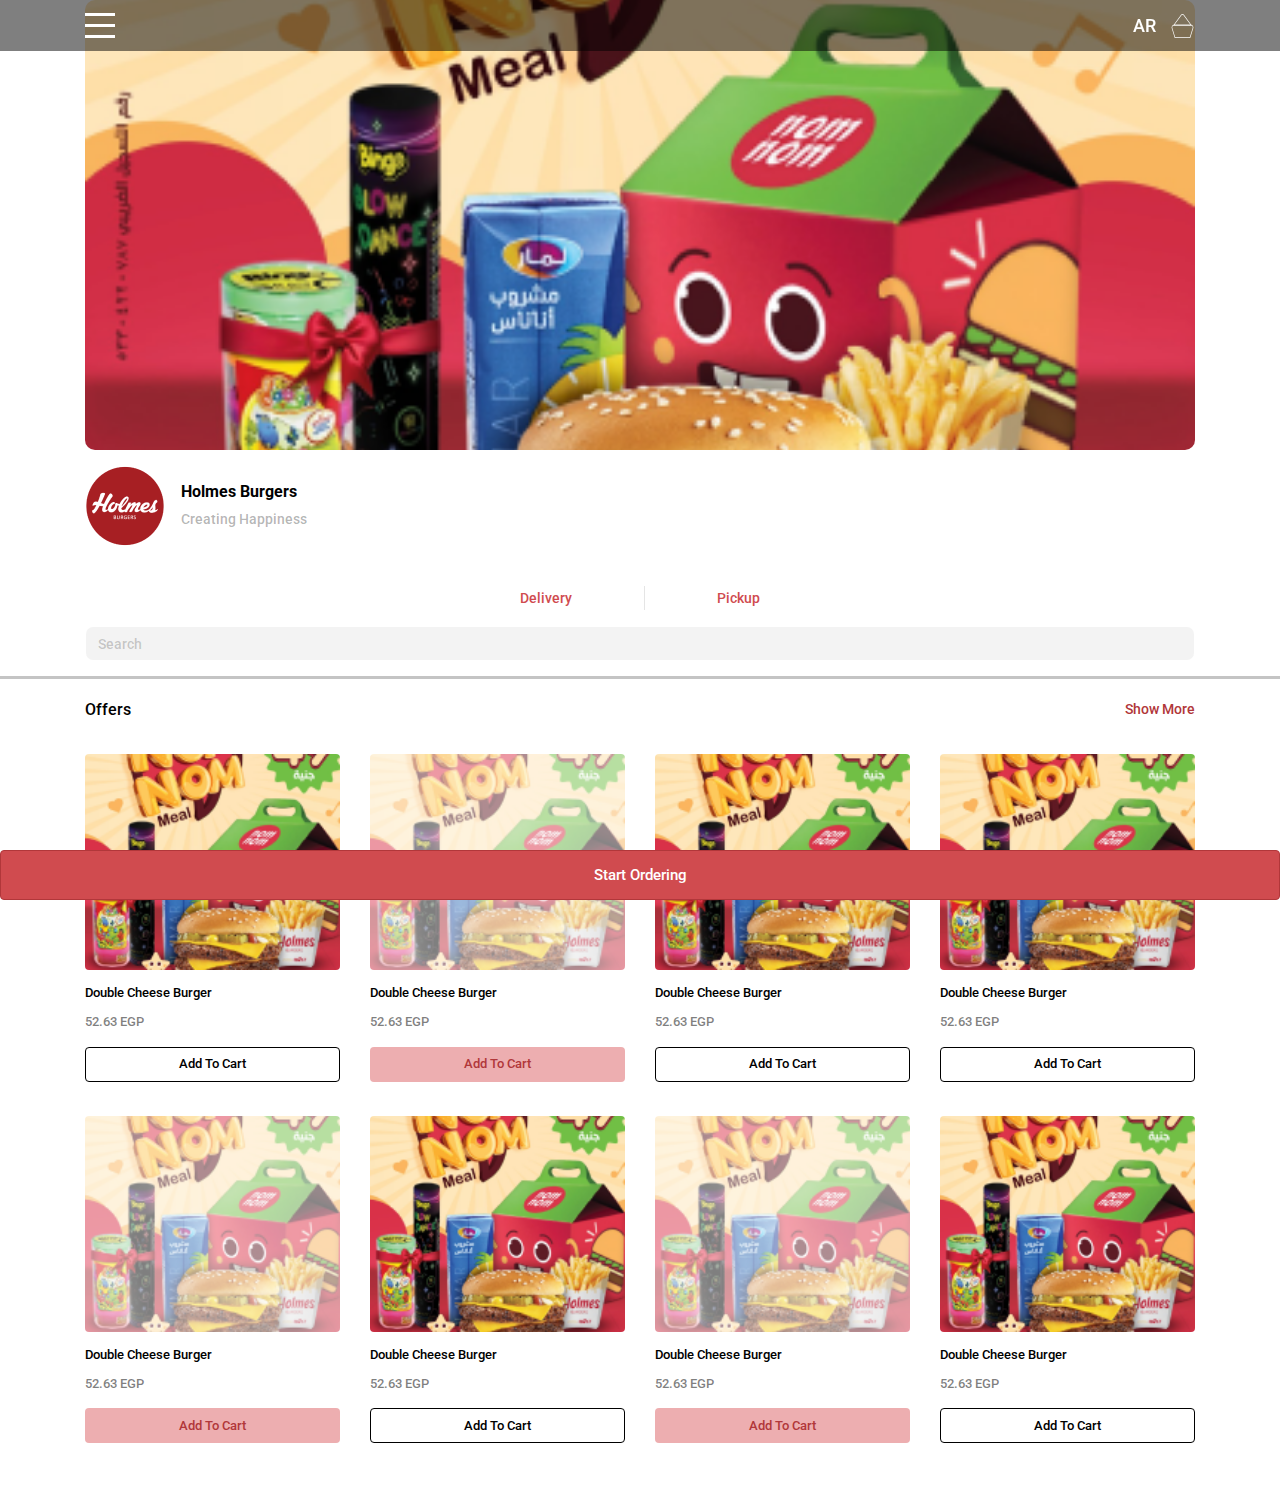
<file: index.html>
<!DOCTYPE html>
<html dir="ltr">
  <head>
    <meta charset="utf-8">
    <meta name="description" content="....">
    <meta name="author" content="misara adel">
    <meta name="viewport" content="width=device-width, initial-scale=1, shrink-to-fit=no">
    <title>Holmes burgers</title>
    <link rel="shortcut icon" href="assets/images/logo.png" type="image/x-icon"/>
    <link rel="stylesheet" href="assets/css/lib/all.min.css">
    <link rel="stylesheet" href="assets/css/lib/animate.css">
    <link href="https://fonts.googleapis.com/css2?family=Roboto:wght@400;500;700&display=swap" rel="stylesheet">
    <link rel="stylesheet" href="assets/css/lib/bootstrap.css">
    <!-- <link rel="stylesheet" href="assets/css/lib/bootstrap-rtl.min.css"> -->
    <link rel="stylesheet" href="assets/css/lib/owl.carousel.min.css">
    <link rel="stylesheet" href="assets/css/lib/owl.theme.default.css">
    <link rel="stylesheet" href="assets/css/style.css">
  </head>
  <body>
    <nav class="navbar">
      <div class="container">
        <div class="content">
          <div class="hamburger">
            <span class="line"></span>
            <span class="line"></span>
            <span class="line"></span>
          </div>

          <div class="data">
            <a href="#" class="lang">
              AR
            </a>

            <a href="#" class="cart">
              <img src="assets/images/cart.svg" alt="">
            </a>
          </div>
        </div>
      </div>
    </nav>

    <ul class="navbar-nav">
      <li class="heading-list">
        <img src="assets/images/arrow.svg" alt="">
      </li>

      <li>
        <a href="orders.html">
          Menu
        </a>
      </li>

      <li>
        <a href="search.html">
          Search
        </a>
      </li>

      <li>
        <a href="#">
          Branches
        </a>
      </li>

      <li>
        <a href="oder_mode.html">
          Order Status
        </a>
      </li>

      <li class="no-border">
        <span>
          OTHER LINKS
        </span>
      </li>

      <li>
        <a href="#">
          <span>
            facebook
          </span>

          <img src="assets/images/share.svg" alt="">
        </a>
      </li>

      <li>
        <a href="#">
          <span>
            Instagram
          </span>

          <img src="assets/images/share.svg" alt="">
        </a>
      </li>
    </ul>

    <main>
      <header>
        <div class="container">
          <img
            src="assets/images/header.png"
            class="header-img"
            loading="lazy"
            alt="" />

          <div class="content">
            <img
              src="assets/images/logo.png"
              loading="lazy"
              alt="" />

            <div class="data">
              <h1>
                Holmes burgers
              </h1>

              <p>
                Creating Happiness
              </p>
            </div>
          </div>
        </div>
      </header>

      <section class="data-pick">
        <div class="container">
          <div class="row">
            <div class="col-12 mb-3">
              <ul class="nav-data">
                <li>
                  <a href="#">
                    Delivery
                  </a>
                </li>

                <li>
                  <a href="#">
                    Pickup
                  </a>
                </li>
              </ul>
            </div>

            <div class="col-12">
              <form class="form-contain">
                <div class="form-group">
                  <input type="text" class="form-control" placeholder="Search" />
                </div>
              </form>
            </div>
          </div>
        </div>
      </section>
      
      <section class="offers">
        <div class="container">
          <div class="heading-data">
            <h1>Offers</h1>


            <a href="#">
              Show more
            </a>
          </div>

          <div class="row">
            <div class="col-lg-3 col-6 mb-4">
              <div class="product-box">
                <div class="image-content">
                  <img src="assets/images/product.png" alt="">
                </div>

                <div class="content">
                  <a href="single_product.html" class="head">Double Cheese Burger</a>

                  <p>
                    52.63 EGP
                  </p>

                  <div class="button-contain">
                    <a href="#" class="add-btn">
                      Add to cart
                    </a>
                  </div>
                </div>
              </div>
            </div>
            
            <div class="col-lg-3 col-6 mb-4">
              <div class="product-box sold-out">
                <div class="image-content">
                  <img src="assets/images/product.png" alt="">
                </div>

                <div class="content">
                  <a href="single_product.html" class="head">Double Cheese Burger</a>

                  <p>
                    52.63 EGP
                  </p>

                  <div class="button-contain">
                    <a href="#" class="add-btn">
                      Add to cart
                    </a>
                  </div>
                </div>
              </div>
            </div>
            
            <div class="col-lg-3 col-6 mb-4">
              <div class="product-box">
                <div class="image-content">
                  <img src="assets/images/product.png" alt="">
                </div>

                <div class="content">
                  <a href="single_product.html" class="head">Double Cheese Burger</a>

                  <p>
                    52.63 EGP
                  </p>

                  <div class="button-contain">
                    <a href="#" class="add-btn">
                      Add to cart
                    </a>
                  </div>
                </div>
              </div>
            </div>
            
            <div class="col-lg-3 col-6 mb-4">
              <div class="product-box ">
                <div class="image-content">
                  <img src="assets/images/product.png" alt="">
                </div>

                <div class="content">
                  <a href="single_product.html" class="head">Double Cheese Burger</a>

                  <p>
                    52.63 EGP
                  </p>

                  <div class="button-contain">
                    <a href="#" class="add-btn">
                      Add to cart
                    </a>
                  </div>
                </div>
              </div>
            </div>
            
            <div class="col-lg-3 col-6 mb-4">
              <div class="product-box sold-out">
                <div class="image-content">
                  <img src="assets/images/product.png" alt="">
                </div>

                <div class="content">
                  <a href="single_product.html" class="head">Double Cheese Burger</a>

                  <p>
                    52.63 EGP
                  </p>

                  <div class="button-contain">
                    <a href="#" class="add-btn">
                      Add to cart
                    </a>
                  </div>
                </div>
              </div>
            </div>
            
            <div class="col-lg-3 col-6 mb-4">
              <div class="product-box">
                <div class="image-content">
                  <img src="assets/images/product.png" alt="">
                </div>

                <div class="content">
                  <a href="single_product.html" class="head">Double Cheese Burger</a>

                  <p>
                    52.63 EGP
                  </p>

                  <div class="button-contain">
                    <a href="#" class="add-btn">
                      Add to cart
                    </a>
                  </div>
                </div>
              </div>
            </div>
            
            <div class="col-lg-3 col-6 mb-4">
              <div class="product-box sold-out">
                <div class="image-content">
                  <img src="assets/images/product.png" alt="">
                </div>

                <div class="content">
                  <a href="single_product.html" class="head">Double Cheese Burger</a>

                  <p>
                    52.63 EGP
                  </p>

                  <div class="button-contain">
                    <a href="#" class="add-btn">
                      Add to cart
                    </a>
                  </div>
                </div>
              </div>
            </div>
            
            <div class="col-lg-3 col-6 mb-4">
              <div class="product-box">
                <div class="image-content">
                  <img src="assets/images/product.png" alt="">
                </div>

                <div class="content">
                  <a href="single_product.html" class="head">Double Cheese Burger</a>

                  <p>
                    52.63 EGP
                  </p>

                  <div class="button-contain">
                    <a href="#" class="add-btn">
                      Add to cart
                    </a>
                  </div>
                </div>
              </div>
            </div>
          </div>
        </div>
      </section>
    </main>

    <div class="buttons-fixed">
      <a href="#" class="shoping-btn">
        Start Ordering
      </a>
    </div>

    <script src="assets/js/lib/jquery4.js"></script>
    <script src="assets/js/lib/popper.js"></script>
    <script src="assets/js/lib/bootstrap.js"></script>
    <script src="assets/js/lib/owl.carousel.min.js"></script>
    <script src="assets/js/lib/wow.min.js"></script>
    <script src="assets/js/main.js"></script>
  </body>
</html>
</file>
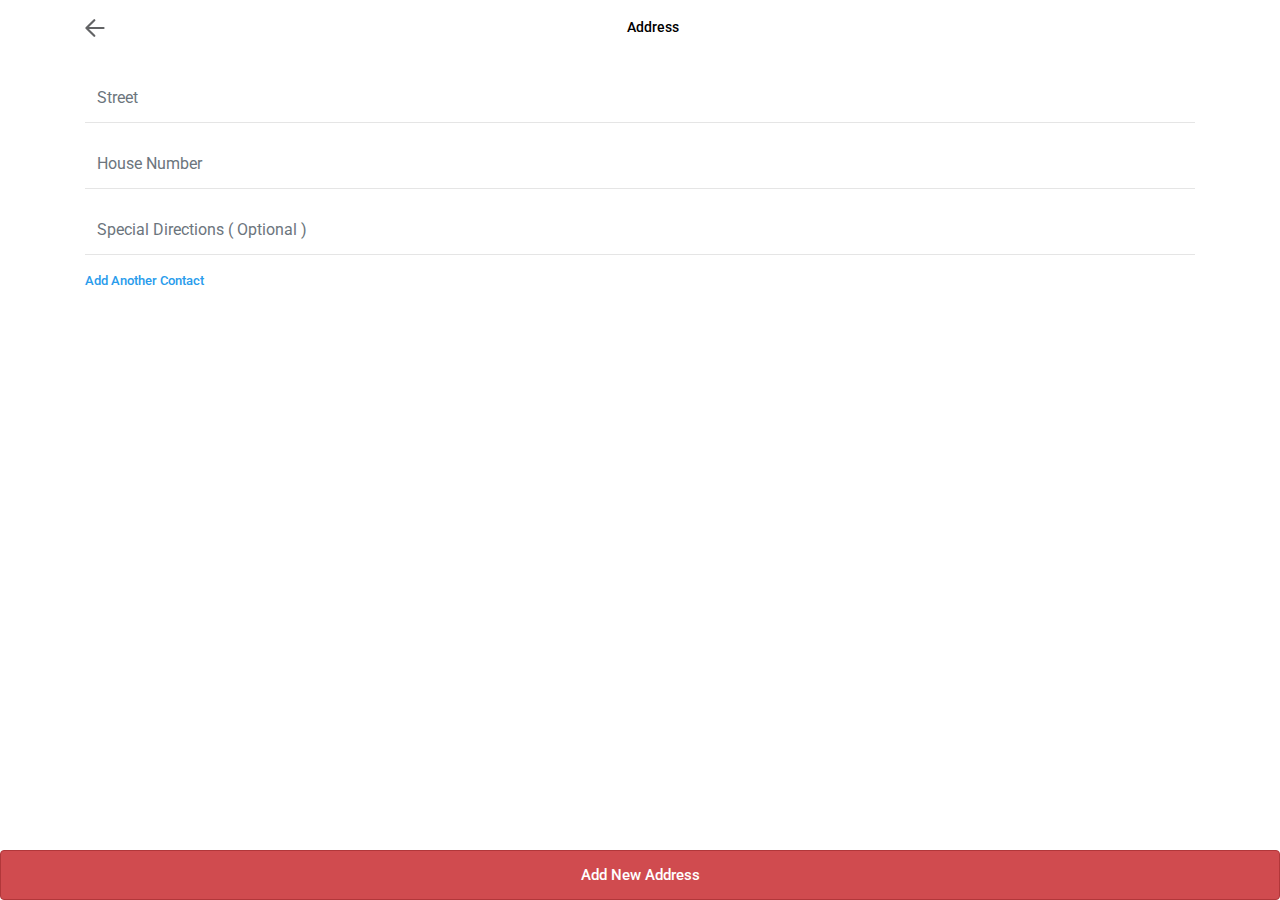
<file: address.html>
<!DOCTYPE html>
<html dir="ltr">
  <head>
    <meta charset="utf-8">
    <meta name="description" content="....">
    <meta name="author" content="misara adel">
    <meta name="viewport" content="width=device-width, initial-scale=1, shrink-to-fit=no">
    <title>Holmes burgers</title>
    <link rel="shortcut icon" href="assets/images/logo.png" type="image/x-icon"/>
    <link rel="stylesheet" href="assets/css/lib/all.min.css">
    <link rel="stylesheet" href="assets/css/lib/animate.css">
    <link href="https://fonts.googleapis.com/css2?family=Roboto:wght@400;500;700&display=swap" rel="stylesheet">
    <link rel="stylesheet" href="assets/css/lib/bootstrap.css">
    <!-- <link rel="stylesheet" href="assets/css/lib/bootstrap-rtl.min.css"> -->
    <link rel="stylesheet" href="assets/css/lib/owl.carousel.min.css">
    <link rel="stylesheet" href="assets/css/lib/owl.theme.default.css">
    <link rel="stylesheet" href="assets/css/style.css">
  </head>
  <body>

    <section class="oder-mode">
      <div class="container">
        <div class="order-list mb-3">
          <a href="index.html">
            <img src="assets/images/arrow.svg" alt="">
          </a>
  
          <h1>
            address 
          </h1>
        </div>
        
        <div class="review-order">
          <div class="row">

            <div class="col-12">
              <form class="form-data">
                <div class="row">
                  <div class="col-3 mb-2">

                  </div>

                  <div class="col-3 mb-2">
                    
                  </div>

                  <div class="col-3 mb-2">
                    
                  </div>

                  <div class="col-12">
                    <div class="form-group">
                      <input type="text" placeholder="street" class="form-control">
                    </div>
                  </div>

                  <div class="col-12">
                    <div class="form-group">
                      <input type="text" placeholder="house number" class="form-control">
                    </div>
                  </div>

                  <div class="col-12">
                    <div class="form-group">
                      <input type="text" placeholder="special directions ( optional )" class="form-control">
                    </div>
                  </div>

                  <div class="col-12">
                    <a href="#" class="add-more">
                      <span>
                        add another contact
                      </span>
                    </a>
                  </div>
                </div>
              </form>
            </div>
          </div>
        </div>
      </div>
    </section>

    <div class="buttons-fixed">
      <a href="#" class="contain">
        <span class="w-100 text-center d-block">
          add new address 
        </span>
      </a>
    </div>

    <script src="assets/js/lib/jquery4.js"></script>
    <script src="assets/js/lib/popper.js"></script>
    <script src="assets/js/lib/bootstrap.js"></script>
    <script src="assets/js/lib/owl.carousel.min.js"></script>
    <script src="assets/js/lib/wow.min.js"></script>
    <script src="assets/js/main.js"></script>
  </body>
</html>
</file>
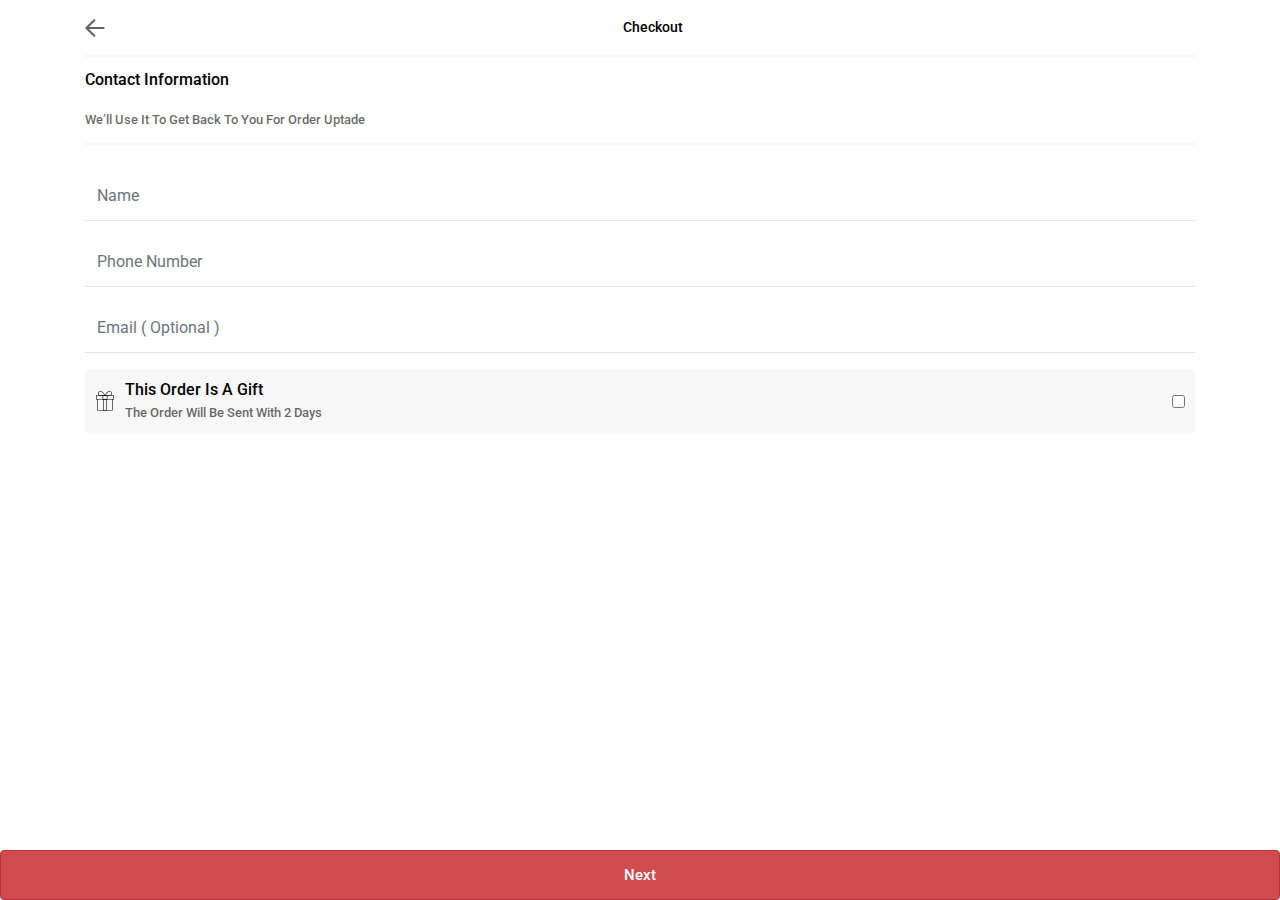
<file: checkout.html>
<!DOCTYPE html>
<html dir="ltr">
  <head>
    <meta charset="utf-8">
    <meta name="description" content="....">
    <meta name="author" content="misara adel">
    <meta name="viewport" content="width=device-width, initial-scale=1, shrink-to-fit=no">
    <title>Holmes burgers</title>
    <link rel="shortcut icon" href="assets/images/logo.png" type="image/x-icon"/>
    <link rel="stylesheet" href="assets/css/lib/all.min.css">
    <link rel="stylesheet" href="assets/css/lib/animate.css">
    <link href="https://fonts.googleapis.com/css2?family=Roboto:wght@400;500;700&display=swap" rel="stylesheet">
    <link rel="stylesheet" href="assets/css/lib/bootstrap.css">
    <!-- <link rel="stylesheet" href="assets/css/lib/bootstrap-rtl.min.css"> -->
    <link rel="stylesheet" href="assets/css/lib/owl.carousel.min.css">
    <link rel="stylesheet" href="assets/css/lib/owl.theme.default.css">
    <link rel="stylesheet" href="assets/css/style.css">
  </head>
  <body>

    <section class="oder-mode">
      <div class="container">
        <div class="order-list mb-3">
          <a href="index.html">
            <img src="assets/images/arrow.svg" alt="">
          </a>
  
          <h1>
            checkout 
          </h1>
        </div>
        
        <div class="review-order">
          <div class="row">
            <div class="col-12 mb-3">
              <div class="delivery-time">
                <h2>
                  contact information
                </h2>

                <p>
                  we’ll use it to get back to you for order uptade
                </p>
              </div>
            </div>

            <div class="col-12">
              <form class="form-data">
                <div class="form-group">
                  <input type="text" placeholder="name" class="form-control">
                </div>

                <div class="form-group">
                  <input type="text" placeholder="Phone number" class="form-control">
                </div>

                <div class="form-group">
                  <input type="text" placeholder="email ( optional )" class="form-control">
                </div>

                <div class="gift">
                  <div class="flex-data">
                    <div class="flex-data start">
                      <img src="assets/images/gift.svg" alt="">

                      <div>
                        <h2>this order is a gift </h2>

                        <p>
                          the order will be sent with 2 days 
                        </p>
                      </div>
                    </div>

                    <input type="checkbox">
                  </div>
                </div>
              </form>
            </div>
          </div>
        </div>
      </div>
    </section>

    <div class="buttons-fixed">
      <a href="#" class="contain">
        <span class="w-100 text-center d-block">
          next 
        </span>
      </a>
    </div>

    <script src="assets/js/lib/jquery4.js"></script>
    <script src="assets/js/lib/popper.js"></script>
    <script src="assets/js/lib/bootstrap.js"></script>
    <script src="assets/js/lib/owl.carousel.min.js"></script>
    <script src="assets/js/lib/wow.min.js"></script>
    <script src="assets/js/main.js"></script>
  </body>
</html>
</file>
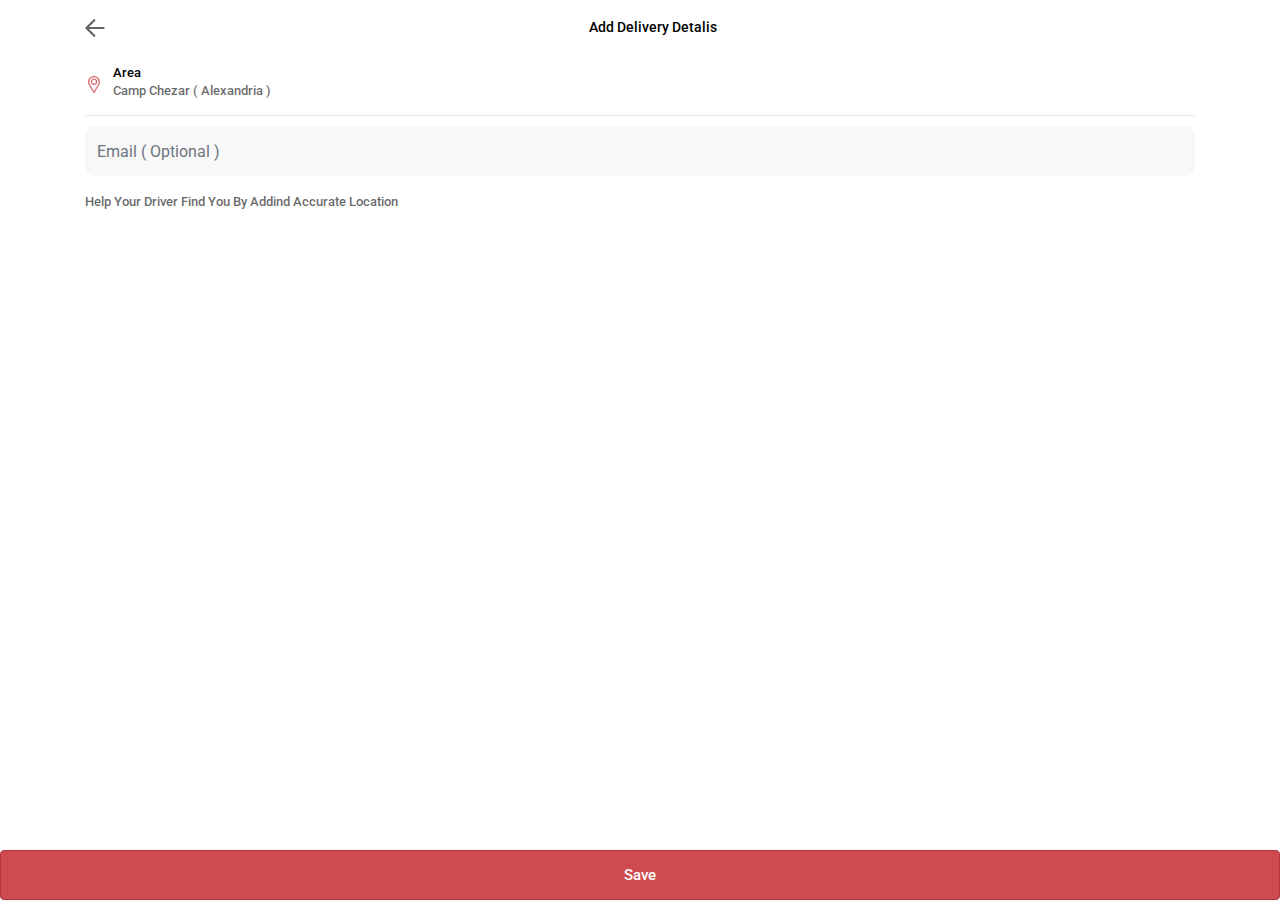
<file: delivery_details.html>
<!DOCTYPE html>
<html dir="ltr">
  <head>
    <meta charset="utf-8">
    <meta name="description" content="....">
    <meta name="author" content="misara adel">
    <meta name="viewport" content="width=device-width, initial-scale=1, shrink-to-fit=no">
    <title>Holmes burgers</title>
    <link rel="shortcut icon" href="assets/images/logo.png" type="image/x-icon"/>
    <link rel="stylesheet" href="assets/css/lib/all.min.css">
    <link rel="stylesheet" href="assets/css/lib/animate.css">
    <link href="https://fonts.googleapis.com/css2?family=Roboto:wght@400;500;700&display=swap" rel="stylesheet">
    <link rel="stylesheet" href="assets/css/lib/bootstrap.css">
    <!-- <link rel="stylesheet" href="assets/css/lib/bootstrap-rtl.min.css"> -->
    <link rel="stylesheet" href="assets/css/lib/owl.carousel.min.css">
    <link rel="stylesheet" href="assets/css/lib/owl.theme.default.css">
    <link rel="stylesheet" href="assets/css/style.css">
  </head>
  <body>

    <section class="oder-mode">
      <div class="container">
        <div class="order-list mb-3">
          <a href="index.html">
            <img src="assets/images/arrow.svg" alt="">
          </a>
  
          <h1>
            add delivery detalis 
          </h1>
        </div>
        
        <div class="review-order">
          <div class="row">
            <div class="col-12">
              <form class="form-data">
                <div class="delivery">
                  <img src="assets/images/location.svg" alt="">

                  <div>
                    <h2>area</h2>

                    <p>
                      camp chezar ( alexandria )
                    </p>
                  </div>
                </div>

                <div class="form-group">
                  <input type="text" placeholder="email ( optional )" class="form-control search-input">
                </div>

                <p class="my-2">
                  help your  driver find you by addind accurate location
                </p>

                <div class="map-contain">
                  <iframe src="https://www.google.com/maps/embed?pb=!1m14!1m12!1m3!1d7286615.899145397!2d30.8768375!3d26.906099949999998!2m3!1f0!2f0!3f0!3m2!1i1024!2i768!4f13.1!5e0!3m2!1sen!2seg!4v1650746829128!5m2!1sen!2seg" style="border:0;" allowfullscreen="" loading="lazy" referrerpolicy="no-referrer-when-downgrade"></iframe>
                </div>
              </form>
            </div>
          </div>
        </div>
      </div>
    </section>

    <div class="buttons-fixed">
      <a href="#" class="contain">
        <span class="w-100 text-center d-block">
          save 
        </span>
      </a>
    </div>

    <script src="assets/js/lib/jquery4.js"></script>
    <script src="assets/js/lib/popper.js"></script>
    <script src="assets/js/lib/bootstrap.js"></script>
    <script src="assets/js/lib/owl.carousel.min.js"></script>
    <script src="assets/js/lib/wow.min.js"></script>
    <script src="assets/js/main.js"></script>
  </body>
</html>
</file>
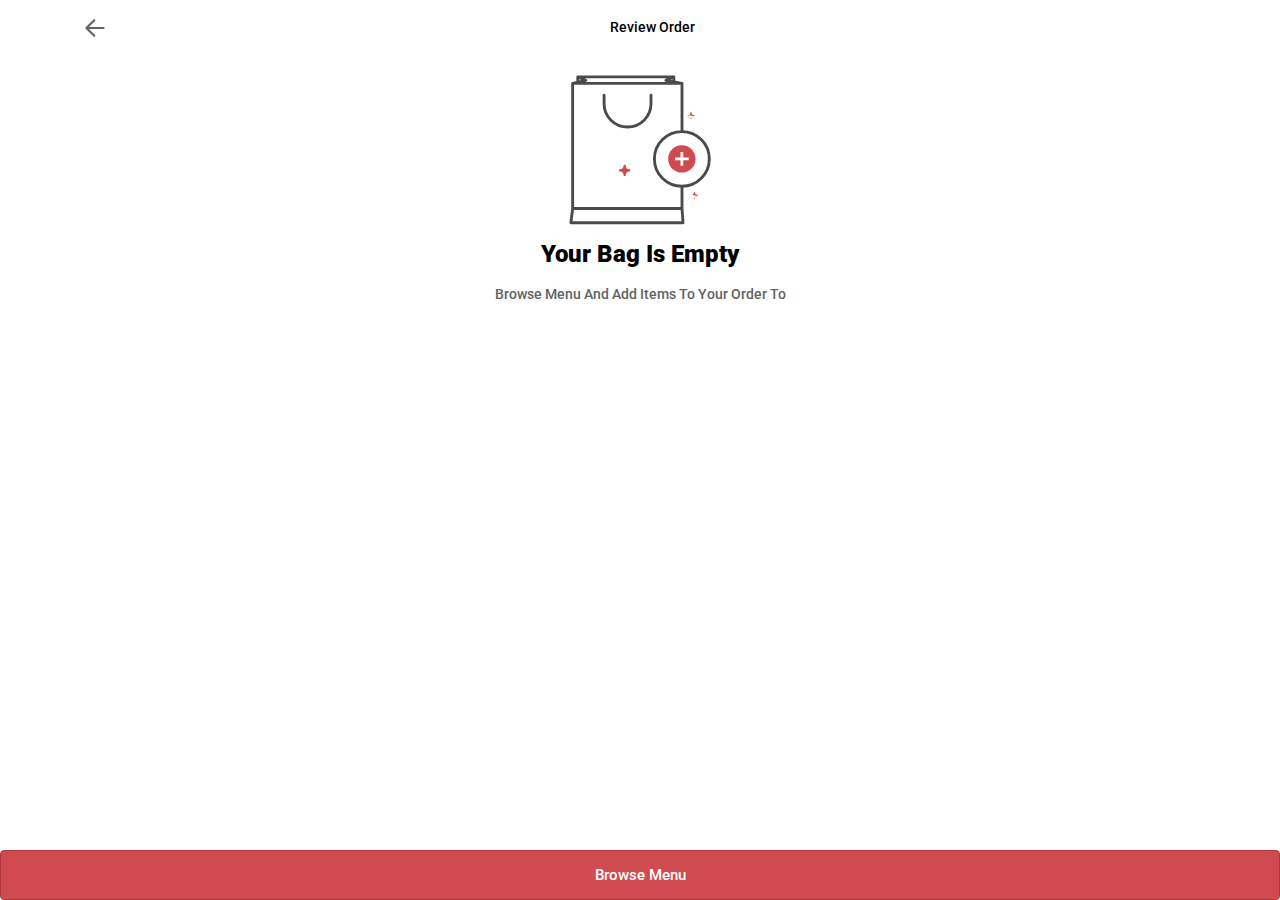
<file: empty_order.html>
<!DOCTYPE html>
<html dir="ltr">
  <head>
    <meta charset="utf-8">
    <meta name="description" content="....">
    <meta name="author" content="misara adel">
    <meta name="viewport" content="width=device-width, initial-scale=1, shrink-to-fit=no">
    <title>Holmes burgers</title>
    <link rel="shortcut icon" href="assets/images/logo.png" type="image/x-icon"/>
    <link rel="stylesheet" href="assets/css/lib/all.min.css">
    <link rel="stylesheet" href="assets/css/lib/animate.css">
    <link href="https://fonts.googleapis.com/css2?family=Roboto:wght@400;500;700&display=swap" rel="stylesheet">
    <link rel="stylesheet" href="assets/css/lib/bootstrap.css">
    <!-- <link rel="stylesheet" href="assets/css/lib/bootstrap-rtl.min.css"> -->
    <link rel="stylesheet" href="assets/css/lib/owl.carousel.min.css">
    <link rel="stylesheet" href="assets/css/lib/owl.theme.default.css">
    <link rel="stylesheet" href="assets/css/style.css">
  </head>
  <body>

    <section class="oder-mode">
      <div class="container">
        <div class="order-list mb-3">
          <a href="index.html">
            <img src="assets/images/arrow.svg" alt="">
          </a>
  
          <h1>
            Review order
          </h1>
        </div>

        <div class="empty-order">
          <img src="assets/images/empty.svg" alt="">

          <h2>Your bag is empty</h2>


          <p>
            browse menu and add items to your order to
          </p>
        </div>
      </div>
    </section>

    <div class="buttons-fixed">
      <a href="#" class="contain">
        <span class="w-100 text-center d-block">
          Browse menu 
        </span>
      </a>
    </div>

    <script src="assets/js/lib/jquery4.js"></script>
    <script src="assets/js/lib/popper.js"></script>
    <script src="assets/js/lib/bootstrap.js"></script>
    <script src="assets/js/lib/owl.carousel.min.js"></script>
    <script src="assets/js/lib/wow.min.js"></script>
    <script src="assets/js/main.js"></script>
  </body>
</html>
</file>
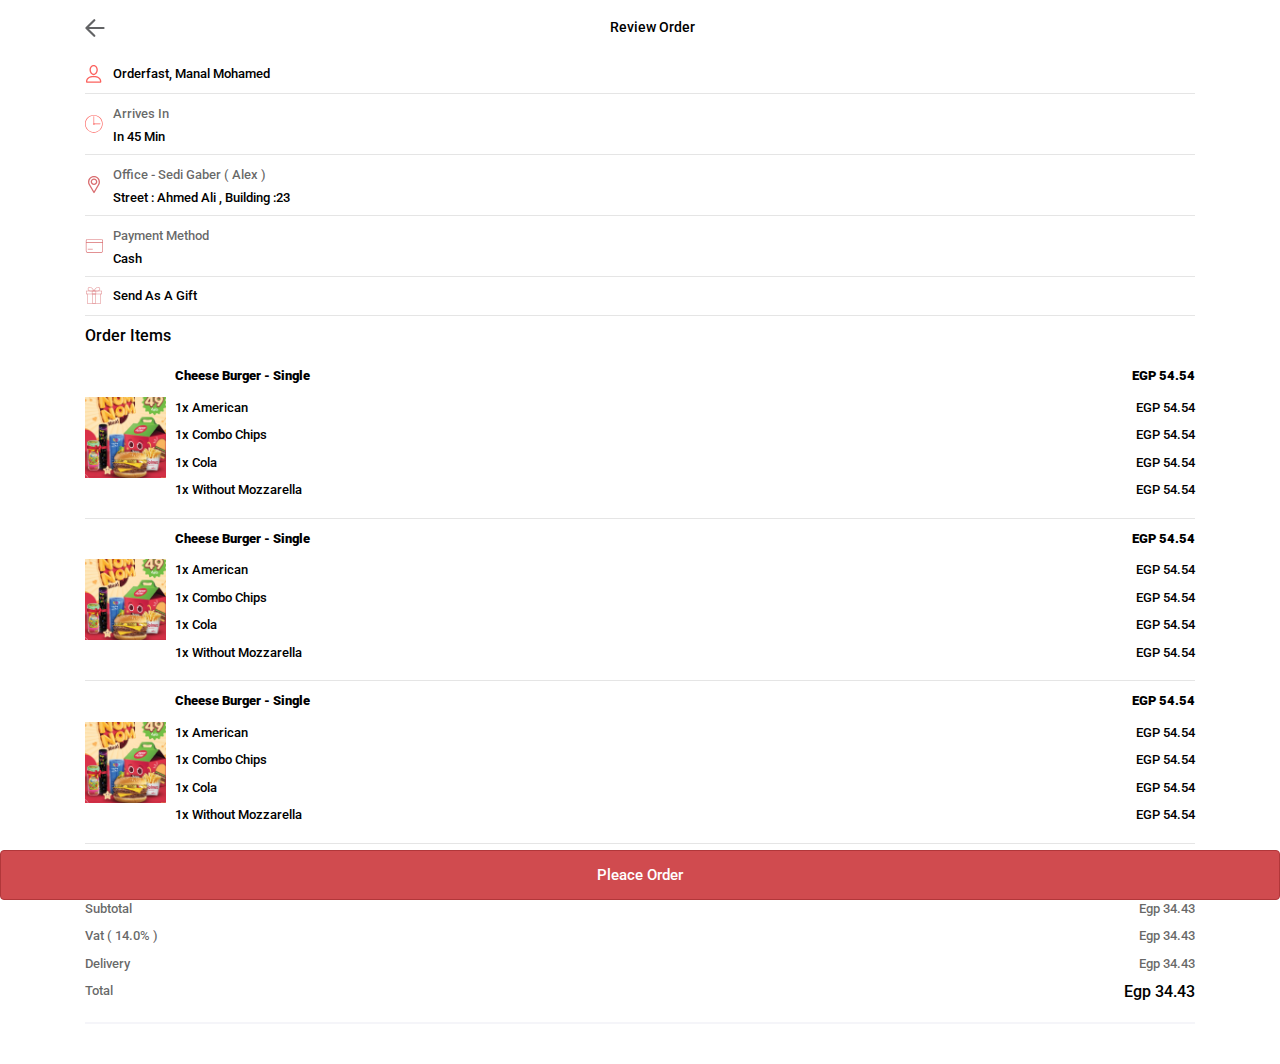
<file: last_review_order.html>
<!DOCTYPE html>
<html dir="ltr">
  <head>
    <meta charset="utf-8">
    <meta name="description" content="....">
    <meta name="author" content="misara adel">
    <meta name="viewport" content="width=device-width, initial-scale=1, shrink-to-fit=no">
    <title>Holmes burgers</title>
    <link rel="shortcut icon" href="assets/images/logo.png" type="image/x-icon"/>
    <link rel="stylesheet" href="assets/css/lib/all.min.css">
    <link rel="stylesheet" href="assets/css/lib/animate.css">
    <link href="https://fonts.googleapis.com/css2?family=Roboto:wght@400;500;700&display=swap" rel="stylesheet">
    <link rel="stylesheet" href="assets/css/lib/bootstrap.css">
    <!-- <link rel="stylesheet" href="assets/css/lib/bootstrap-rtl.min.css"> -->
    <link rel="stylesheet" href="assets/css/lib/owl.carousel.min.css">
    <link rel="stylesheet" href="assets/css/lib/owl.theme.default.css">
    <link rel="stylesheet" href="assets/css/style.css">
  </head>
  <body>

    <section class="oder-mode">
      <div class="container">
        <div class="order-list mb-3">
          <a href="index.html">
            <img src="assets/images/arrow.svg" alt="">
          </a>
  
          <h1>
            review order
          </h1>
        </div>
        
        <div class="review-order">
          <div class="row">
            <div class="col-12">
              <form class="form-data">
                <div class="delivery">
                  <img src="assets/images/user.svg" alt="">

                  <div>
                    <h2>orderfast, manal mohamed</h2>
                  </div>
                </div>

                <div class="delivery">
                  <img src="assets/images/time.svg" alt="">

                  <div>
                    <p>
                      arrives in
                    </p>
                    
                    <h2>
                      in 45 min
                    </h2>
                  </div>
                </div>

                <div class="delivery">
                  <img src="assets/images/location.svg" alt="">

                  <div>
                    <p>
                      office - sedi gaber ( alex )
                    </p>
                    
                    <h2>
                      street : ahmed ali , building :23 
                    </h2>
                  </div>
                </div>

                <div class="delivery">
                  <img src="assets/images/payment.svg" alt="">

                  <div>
                    <p>
                      payment method
                    </p>
                    
                    <h2>
                      cash
                    </h2>
                  </div>
                </div>

                <div class="delivery">
                  <img src="assets/images/color_gift.svg" alt="">

                  <div>
                    <h2>
                      send as a gift
                    </h2>
                  </div>
                </div>

                <div class="order-items">
                  <h2>
                    order items
                  </h2>

                  <div class="box-order">
                    <img src="assets/images/product.png" alt="">

                    <ul class="box-content">
                      <li class="product-title-contain">
                        <span class="name">
                          cheese burger - single 
                        </span>

                        <span class="data">
                          EGP 54.54
                        </span>
                      </li>

                      <li>
                        <span class="name">
                          1x american
                        </span>

                        <span class="data">
                          EGP 54.54
                        </span>
                      </li>

                      <li>
                        <span class="name">
                          1x combo chips 
                        </span>

                        <span class="data">
                          EGP 54.54
                        </span>
                      </li>

                      <li>
                        <span class="name">
                          1x cola
                        </span>

                        <span class="data">
                          EGP 54.54
                        </span>
                      </li>

                      <li>
                        <span class="name">
                          1x without mozzarella 
                        </span>

                        <span class="data">
                          EGP 54.54
                        </span>
                      </li>
                    </ul>
                  </div>

                  <div class="box-order">
                    <img src="assets/images/product.png" alt="">

                    <ul class="box-content">
                      <li class="product-title-contain">
                        <span class="name">
                          cheese burger - single 
                        </span>

                        <span class="data">
                          EGP 54.54
                        </span>
                      </li>

                      <li>
                        <span class="name">
                          1x american
                        </span>

                        <span class="data">
                          EGP 54.54
                        </span>
                      </li>

                      <li>
                        <span class="name">
                          1x combo chips 
                        </span>

                        <span class="data">
                          EGP 54.54
                        </span>
                      </li>

                      <li>
                        <span class="name">
                          1x cola
                        </span>

                        <span class="data">
                          EGP 54.54
                        </span>
                      </li>

                      <li>
                        <span class="name">
                          1x without mozzarella 
                        </span>

                        <span class="data">
                          EGP 54.54
                        </span>
                      </li>
                    </ul>
                  </div>

                  <div class="box-order">
                    <img src="assets/images/product.png" alt="">

                    <ul class="box-content">
                      <li class="product-title-contain">
                        <span class="name">
                          cheese burger - single 
                        </span>

                        <span class="data">
                          EGP 54.54
                        </span>
                      </li>

                      <li>
                        <span class="name">
                          1x american
                        </span>

                        <span class="data">
                          EGP 54.54
                        </span>
                      </li>

                      <li>
                        <span class="name">
                          1x combo chips 
                        </span>

                        <span class="data">
                          EGP 54.54
                        </span>
                      </li>

                      <li>
                        <span class="name">
                          1x cola
                        </span>

                        <span class="data">
                          EGP 54.54
                        </span>
                      </li>

                      <li>
                        <span class="name">
                          1x without mozzarella 
                        </span>

                        <span class="data">
                          EGP 54.54
                        </span>
                      </li>
                    </ul>
                  </div>
                </div>

                <a href="#" class="add-more" data-toggle="modal" data-target="#promoModal">
                  <img src="assets/images/cam.svg" alt="">

                  <span>
                    add promo code
                  </span>
                </a>

                <div class="delivery-time">
                  <div class="flex-data mb-2">
                    <p>
                      subtotal
                    </p>
  
                    <p>
                      egp 34.43
                    </p>
                  </div>
  
                  <div class="flex-data mb-2">
                    <p>
                      vat ( 14.0% )
                    </p>
  
                    <p>
                      egp 34.43
                    </p>
                  </div>
  
                  <div class="flex-data mb-2">
                    <p>
                      delivery
                    </p>
                    
                    <p>
                      egp 34.43
                    </p>
                  </div>
  
                  <div class="flex-data mb-2">
                    <p>
                      total
                    </p>
  
                    <h2>
                      egp 34.43
                    </h2>
                  </div>
                </div>
              </form>
            </div>
          </div>
        </div>
      </div>
    </section>

    <div class="buttons-fixed">
      <a href="#" class="contain">
        <span class="w-100 text-center d-block">
          pleace order 
        </span>
      </a>
    </div>

    <div class="modal fade" id="promoModal" tabindex="-1" role="dialog" aria-labelledby="promoModalLabel" aria-hidden="true">
      <div class="modal-dialog" role="document">
        <div class="modal-content">
          <div class="modal-header">
            <h5 class="modal-title" id="promoModalLabel">Apply promocode</h5>
          </div>
          <div class="modal-body">
            <form class="form-data">
              <div class="form-group">
                <input type="text" placeholder="promocode" class="form-control">
              </div>
            </form>
          </div>
          <div class="modal-footer">
            <button type="button" class="btn">apply promocode</button>
          </div>
        </div>
      </div>
    </div>

    <script src="assets/js/lib/jquery4.js"></script>
    <script src="assets/js/lib/popper.js"></script>
    <script src="assets/js/lib/bootstrap.js"></script>
    <script src="assets/js/lib/owl.carousel.min.js"></script>
    <script src="assets/js/lib/wow.min.js"></script>
    <script src="assets/js/main.js"></script>
  </body>
</html>
</file>
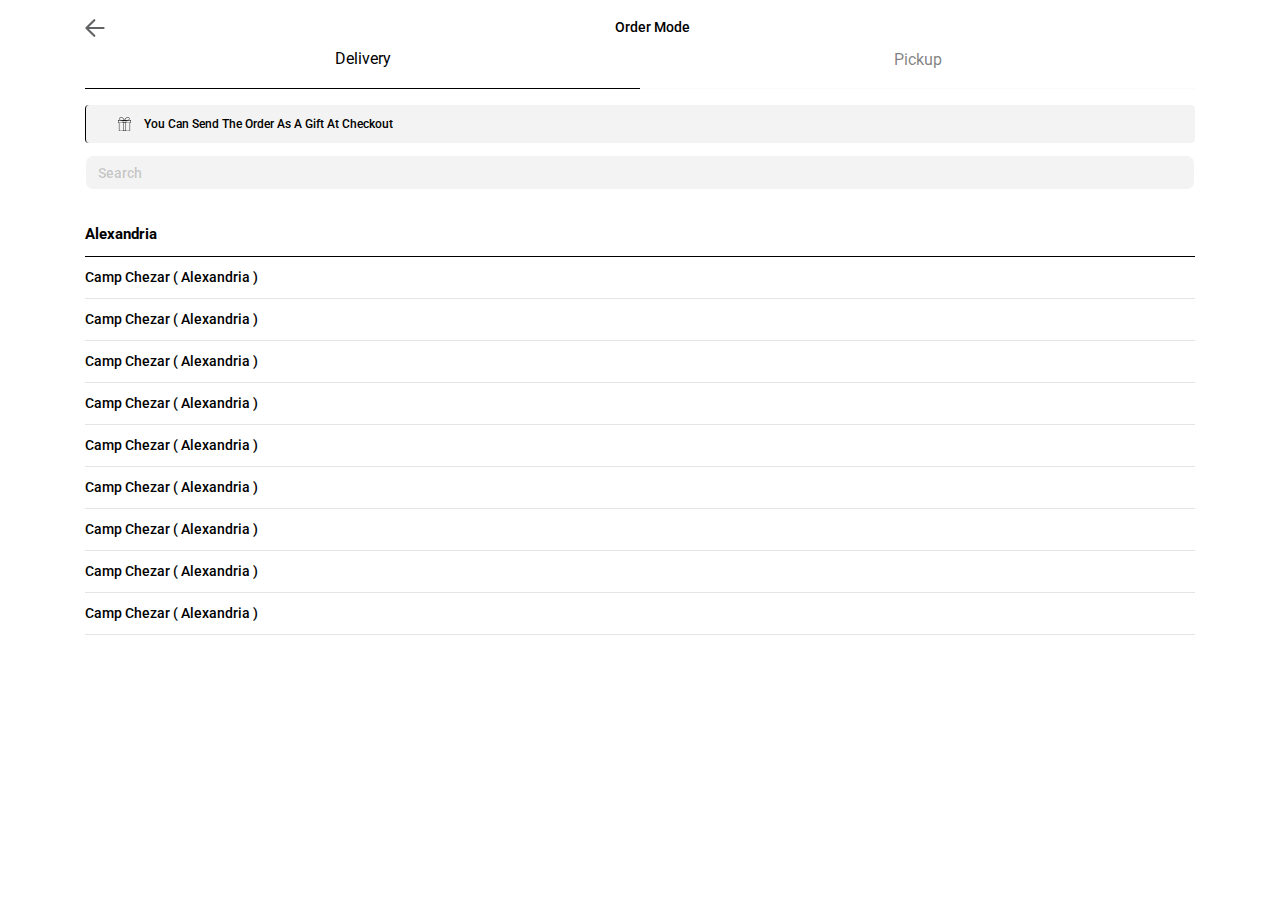
<file: oder_mode.html>
<!DOCTYPE html>
<html dir="ltr">
  <head>
    <meta charset="utf-8">
    <meta name="description" content="....">
    <meta name="author" content="misara adel">
    <meta name="viewport" content="width=device-width, initial-scale=1, shrink-to-fit=no">
    <title>Holmes burgers</title>
    <link rel="shortcut icon" href="assets/images/logo.png" type="image/x-icon"/>
    <link rel="stylesheet" href="assets/css/lib/all.min.css">
    <link rel="stylesheet" href="assets/css/lib/animate.css">
    <link href="https://fonts.googleapis.com/css2?family=Roboto:wght@400;500;700&display=swap" rel="stylesheet">
    <link rel="stylesheet" href="assets/css/lib/bootstrap.css">
    <!-- <link rel="stylesheet" href="assets/css/lib/bootstrap-rtl.min.css"> -->
    <link rel="stylesheet" href="assets/css/lib/owl.carousel.min.css">
    <link rel="stylesheet" href="assets/css/lib/owl.theme.default.css">
    <link rel="stylesheet" href="assets/css/style.css">
  </head>
  <body>
    <section class="oder-mode">
      <div class="container">
        <div class="order-list">
          <a href="index.html">
            <img src="assets/images/arrow.svg" alt="">
          </a>
  
          <h1>
            Order Mode
          </h1>
        </div>

        <div class="row">
          <div class="col-12 mb-3">
            <ul class="nav nav-tabs" id="myTab" role="tablist">
              <li class="nav-item">
                <a class="nav-link active" id="Delivery-tab" data-toggle="tab" href="#Delivery" role="tab" aria-controls="Delivery" aria-selected="true">
                  Delivery
                </a>
              </li>

              <li class="nav-item">
                <a class="nav-link" id="Pickup-tab" data-toggle="tab" href="#Pickup" role="tab" aria-controls="Pickup" aria-selected="false">
                  Pickup
                </a>
              </li>
            </ul>
          </div>
          
          <div class="col-12">
            <div class="tab-content" id="myTabContent">
              <div class="tab-pane fade show active" id="Delivery" role="tabpanel" aria-labelledby="Delivery-tab">
                <div class="data-cotain">
                  <div class="price">
                    <img
                      src="assets/images/price.svg"
                      loading="lazy"
                      alt="" />

                    <p>
                      You can send the order as a gift at checkout 
                    </p>
                  </div>

                  <form class="form-contain">
                    <div class="form-group">
                      <input type="text" class="form-control" placeholder="Search" />
                    </div>
                  </form>

                  <ul class="city">
                    <li class="head">
                      Alexandria
                    </li>

                    <li>
                      <a href="#">
                        camp chezar ( Alexandria )
                      </a>
                    </li>

                    <li>
                      <a href="search.html">
                        camp chezar ( Alexandria )
                      </a>
                    </li>

                    <li>
                      <a href="#">
                        camp chezar ( Alexandria )
                      </a>
                    </li>
                    
                    <li>
                      <a href="#">
                        camp chezar ( Alexandria )
                      </a>
                    </li>

                    <li>
                      <a href="search.html">
                        camp chezar ( Alexandria )
                      </a>
                    </li>

                    <li>
                      <a href="#">
                        camp chezar ( Alexandria )
                      </a>
                    </li>
                    
                    <li>
                      <a href="#">
                        camp chezar ( Alexandria )
                      </a>
                    </li>

                    <li>
                      <a href="search.html">
                        camp chezar ( Alexandria )
                      </a>
                    </li>

                    <li>
                      <a href="#">
                        camp chezar ( Alexandria )
                      </a>
                    </li>
                  </ul>
                </div>
              </div>

              <div class="tab-pane fade" id="Pickup" role="tabpanel" aria-labelledby="Pickup-tab">
                <div class="data-pick">
                  <div class="data">
                    <div class="data-contain">
                      <h2>
                        Louran -Alexandria
                      </h2>

                      <p>
                        7 ibrahim naseer , san stifno, qism el raml
                        alexandria govermorate , egypt
                      </p>
                    </div>

                    <img
                      src="assets/images/alret.svg"
                      loading="lazy"
                      alt="" />
                  </div>
                  
                  <div class="data">
                    <div class="data-contain">
                      <h2>
                        Louran -Alexandria
                      </h2>

                      <p>
                        7 ibrahim naseer , san stifno, qism el raml
                        alexandria govermorate , egypt
                      </p>
                    </div>

                    <img
                      src="assets/images/alret.svg"
                      loading="lazy"
                      alt="" />
                  </div>
                  
                  <div class="data">
                    <div class="data-contain">
                      <h2>
                        Louran -Alexandria
                      </h2>

                      <p>
                        7 ibrahim naseer , san stifno, qism el raml
                        alexandria govermorate , egypt
                      </p>
                    </div>

                    <img
                      src="assets/images/alret.svg"
                      loading="lazy"
                      alt="" />
                  </div>
                  
                  <div class="data">
                    <div class="data-contain">
                      <h2>
                        Louran -Alexandria
                      </h2>

                      <p>
                        7 ibrahim naseer , san stifno, qism el raml
                        alexandria govermorate , egypt
                      </p>
                    </div>

                    <img
                      src="assets/images/alret.svg"
                      loading="lazy"
                      alt="" />
                  </div>
                  
                  <div class="data">
                    <div class="data-contain">
                      <h2>
                        Louran -Alexandria
                      </h2>

                      <p>
                        7 ibrahim naseer , san stifno, qism el raml
                        alexandria govermorate , egypt
                      </p>
                    </div>

                    <img
                      src="assets/images/alret.svg"
                      loading="lazy"
                      alt="" />
                  </div>
                  
                  <div class="data">
                    <div class="data-contain">
                      <h2>
                        Louran -Alexandria
                      </h2>

                      <p>
                        7 ibrahim naseer , san stifno, qism el raml
                        alexandria govermorate , egypt
                      </p>
                    </div>

                    <img
                      src="assets/images/alret.svg"
                      loading="lazy"
                      alt="" />
                  </div>
                </div>
              </div>
            </div>
          </div>
        </div>
      </div>
    </section>

    <script src="assets/js/lib/jquery4.js"></script>
    <script src="assets/js/lib/popper.js"></script>
    <script src="assets/js/lib/bootstrap.js"></script>
    <script src="assets/js/lib/owl.carousel.min.js"></script>
    <script src="assets/js/lib/wow.min.js"></script>
    <script src="assets/js/main.js"></script>
  </body>
</html>
</file>
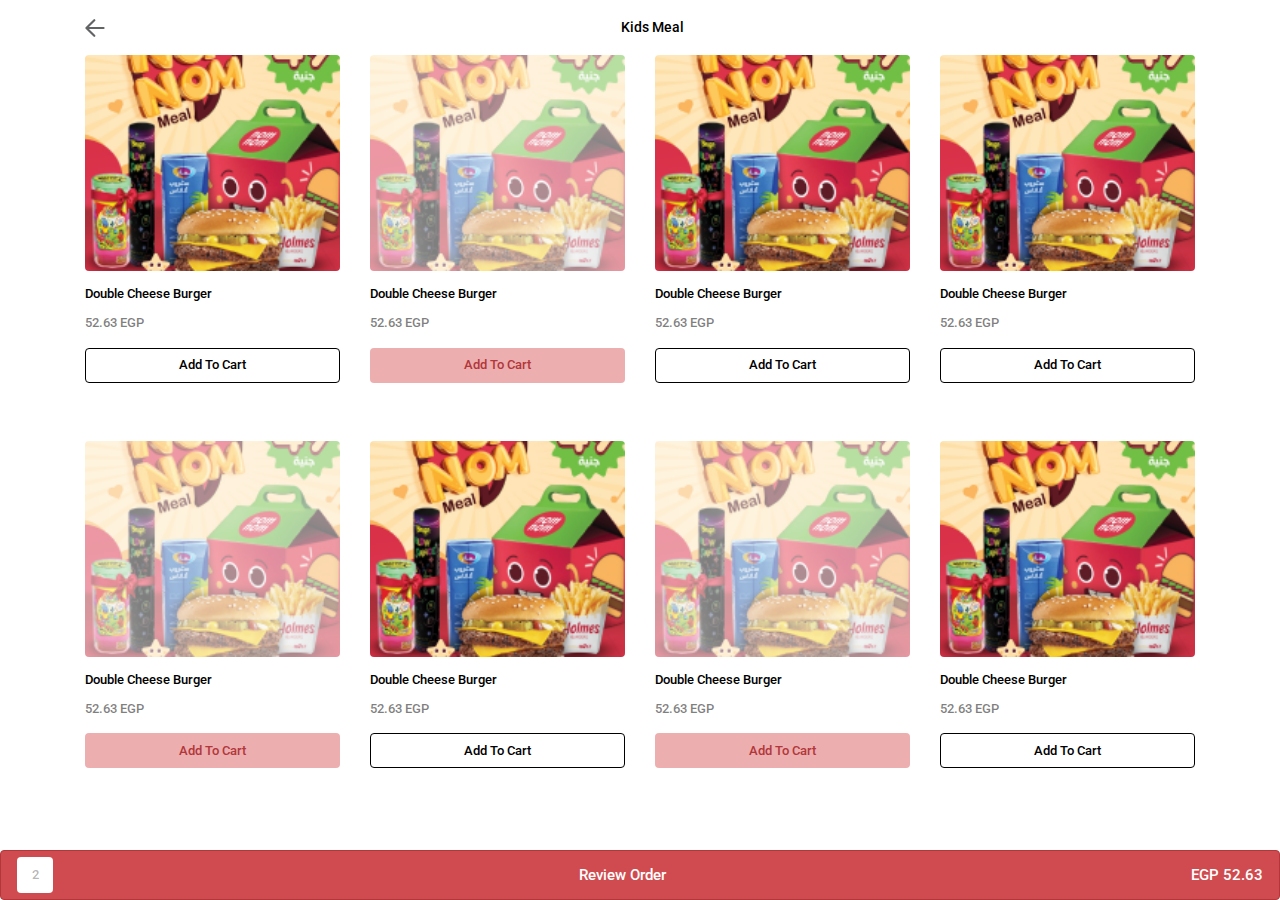
<file: orders.html>
<!DOCTYPE html>
<html dir="ltr">
  <head>
    <meta charset="utf-8">
    <meta name="description" content="....">
    <meta name="author" content="misara adel">
    <meta name="viewport" content="width=device-width, initial-scale=1, shrink-to-fit=no">
    <title>Holmes burgers</title>
    <link rel="shortcut icon" href="assets/images/logo.png" type="image/x-icon"/>
    <link rel="stylesheet" href="assets/css/lib/all.min.css">
    <link rel="stylesheet" href="assets/css/lib/animate.css">
    <link href="https://fonts.googleapis.com/css2?family=Roboto:wght@400;500;700&display=swap" rel="stylesheet">
    <link rel="stylesheet" href="assets/css/lib/bootstrap.css">
    <!-- <link rel="stylesheet" href="assets/css/lib/bootstrap-rtl.min.css"> -->
    <link rel="stylesheet" href="assets/css/lib/owl.carousel.min.css">
    <link rel="stylesheet" href="assets/css/lib/owl.theme.default.css">
    <link rel="stylesheet" href="assets/css/style.css">
  </head>
  <body>

    <section class="oder-mode">
      <div class="container">
        <div class="order-list mb-3">
          <a href="index.html">
            <img src="assets/images/arrow.svg" alt="">
          </a>
  
          <h1>
            Kids Meal
          </h1>
        </div>

        <div class="row">
          <div class="col-lg-3 col-6 mb-5">
            <div class="product-box">
              <div class="image-content">
                <img src="assets/images/product.png" alt="">
              </div>

              <div class="content">
                <a href="single_product.html" class="head">Double Cheese Burger</a>

                <p>
                  52.63 EGP
                </p>

                <div class="button-contain">
                  <a href="#" class="add-btn">
                    Add to cart
                  </a>
                </div>
              </div>
            </div>
          </div>
          
          <div class="col-lg-3 col-6 mb-5">
            <div class="product-box sold-out">
              <div class="image-content">
                <img src="assets/images/product.png" alt="">
              </div>

              <div class="content">
                <a href="single_product.html" class="head">Double Cheese Burger</a>

                <p>
                  52.63 EGP
                </p>

                <div class="button-contain">
                  <a href="#" class="add-btn">
                    Add to cart
                  </a>
                </div>
              </div>
            </div>
          </div>
          
          <div class="col-lg-3 col-6 mb-5">
            <div class="product-box">
              <div class="image-content">
                <img src="assets/images/product.png" alt="">
              </div>

              <div class="content">
                <a href="single_product.html" class="head">Double Cheese Burger</a>

                <p>
                  52.63 EGP
                </p>

                <div class="button-contain">
                  <a href="#" class="add-btn">
                    Add to cart
                  </a>
                </div>
              </div>
            </div>
          </div>
          
          <div class="col-lg-3 col-6 mb-5">
            <div class="product-box ">
              <div class="image-content">
                <img src="assets/images/product.png" alt="">
              </div>

              <div class="content">
                <a href="single_product.html" class="head">Double Cheese Burger</a>

                <p>
                  52.63 EGP
                </p>

                <div class="button-contain">
                  <a href="#" class="add-btn">
                    Add to cart
                  </a>
                </div>
              </div>
            </div>
          </div>
          
          <div class="col-lg-3 col-6 mb-5">
            <div class="product-box sold-out">
              <div class="image-content">
                <img src="assets/images/product.png" alt="">
              </div>

              <div class="content">
                <a href="single_product.html" class="head">Double Cheese Burger</a>

                <p>
                  52.63 EGP
                </p>

                <div class="button-contain">
                  <a href="#" class="add-btn">
                    Add to cart
                  </a>
                </div>
              </div>
            </div>
          </div>
          
          <div class="col-lg-3 col-6 mb-5">
            <div class="product-box">
              <div class="image-content">
                <img src="assets/images/product.png" alt="">
              </div>

              <div class="content">
                <a href="single_product.html" class="head">Double Cheese Burger</a>

                <p>
                  52.63 EGP
                </p>

                <div class="button-contain">
                  <a href="#" class="add-btn">
                    Add to cart
                  </a>
                </div>
              </div>
            </div>
          </div>
          
          <div class="col-lg-3 col-6 mb-5">
            <div class="product-box sold-out">
              <div class="image-content">
                <img src="assets/images/product.png" alt="">
              </div>

              <div class="content">
                <a href="single_product.html" class="head">Double Cheese Burger</a>

                <p>
                  52.63 EGP
                </p>

                <div class="button-contain">
                  <a href="#" class="add-btn">
                    Add to cart
                  </a>
                </div>
              </div>
            </div>
          </div>
          
          <div class="col-lg-3 col-6 mb-5">
            <div class="product-box">
              <div class="image-content">
                <img src="assets/images/product.png" alt="">
              </div>

              <div class="content">
                <a href="single_product.html" class="head">Double Cheese Burger</a>

                <p>
                  52.63 EGP
                </p>

                <div class="button-contain">
                  <a href="#" class="add-btn">
                    Add to cart
                  </a>
                </div>
              </div>
            </div>
          </div>
        </div>
      </div>
    </section>

    <div class="buttons-fixed">
      <a href="#" class="contain">
        <div class="number">
          2
        </div>

        <span>
          review order 
        </span>

        <span>
          EGP 52.63
        </span>
      </a>
    </div>

    <script src="assets/js/lib/jquery4.js"></script>
    <script src="assets/js/lib/popper.js"></script>
    <script src="assets/js/lib/bootstrap.js"></script>
    <script src="assets/js/lib/owl.carousel.min.js"></script>
    <script src="assets/js/lib/wow.min.js"></script>
    <script src="assets/js/main.js"></script>
  </body>
</html>
</file>
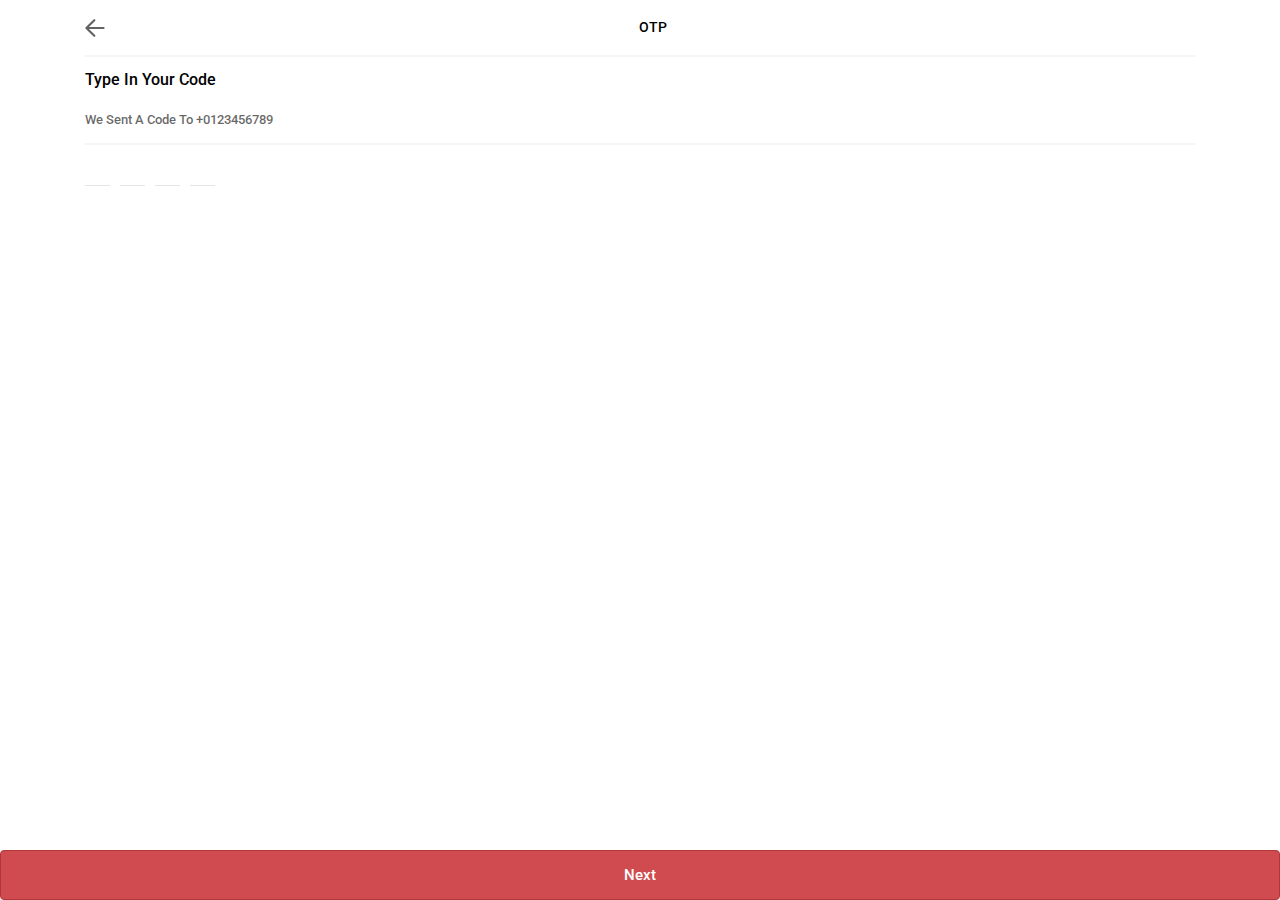
<file: otp.html>
<!DOCTYPE html>
<html dir="ltr">
  <head>
    <meta charset="utf-8">
    <meta name="description" content="....">
    <meta name="author" content="misara adel">
    <meta name="viewport" content="width=device-width, initial-scale=1, shrink-to-fit=no">
    <title>Holmes burgers</title>
    <link rel="shortcut icon" href="assets/images/logo.png" type="image/x-icon"/>
    <link rel="stylesheet" href="assets/css/lib/all.min.css">
    <link rel="stylesheet" href="assets/css/lib/animate.css">
    <link href="https://fonts.googleapis.com/css2?family=Roboto:wght@400;500;700&display=swap" rel="stylesheet">
    <link rel="stylesheet" href="assets/css/lib/bootstrap.css">
    <!-- <link rel="stylesheet" href="assets/css/lib/bootstrap-rtl.min.css"> -->
    <link rel="stylesheet" href="assets/css/lib/owl.carousel.min.css">
    <link rel="stylesheet" href="assets/css/lib/owl.theme.default.css">
    <link rel="stylesheet" href="assets/css/style.css">
  </head>
  <body>

    <section class="oder-mode">
      <div class="container">
        <div class="order-list mb-3">
          <a href="index.html">
            <img src="assets/images/arrow.svg" alt="">
          </a>
  
          <h1>
            OTP 
          </h1>
        </div>
        
        <div class="review-order">
          <div class="row">
            <div class="col-12 mb-3">
              <div class="delivery-time">
                <h2>
                  Type in your code
                </h2>

                <p>
                  we sent a code to +0123456789
                </p>
              </div>
            </div>

            <div class="col-12">
              <form class="form-data">
                <div class="flex-form">
                  <div class="form-group">
                    <input type="text" class="form-control">
                  </div>
  
                  <div class="form-group">
                    <input type="text" class="form-control">
                  </div>
  
                  <div class="form-group">
                    <input type="text" class="form-control">
                  </div>
  
                  <div class="form-group">
                    <input type="text" class="form-control">
                  </div>
                </div>
              </form>
            </div>
          </div>
        </div>
      </div>
    </section>

    <div class="buttons-fixed">
      <a href="#" class="contain">
        <span class="w-100 text-center d-block">
          next 
        </span>
      </a>
    </div>

    <script src="assets/js/lib/jquery4.js"></script>
    <script src="assets/js/lib/popper.js"></script>
    <script src="assets/js/lib/bootstrap.js"></script>
    <script src="assets/js/lib/owl.carousel.min.js"></script>
    <script src="assets/js/lib/wow.min.js"></script>
    <script src="assets/js/main.js"></script>
  </body>
</html>
</file>
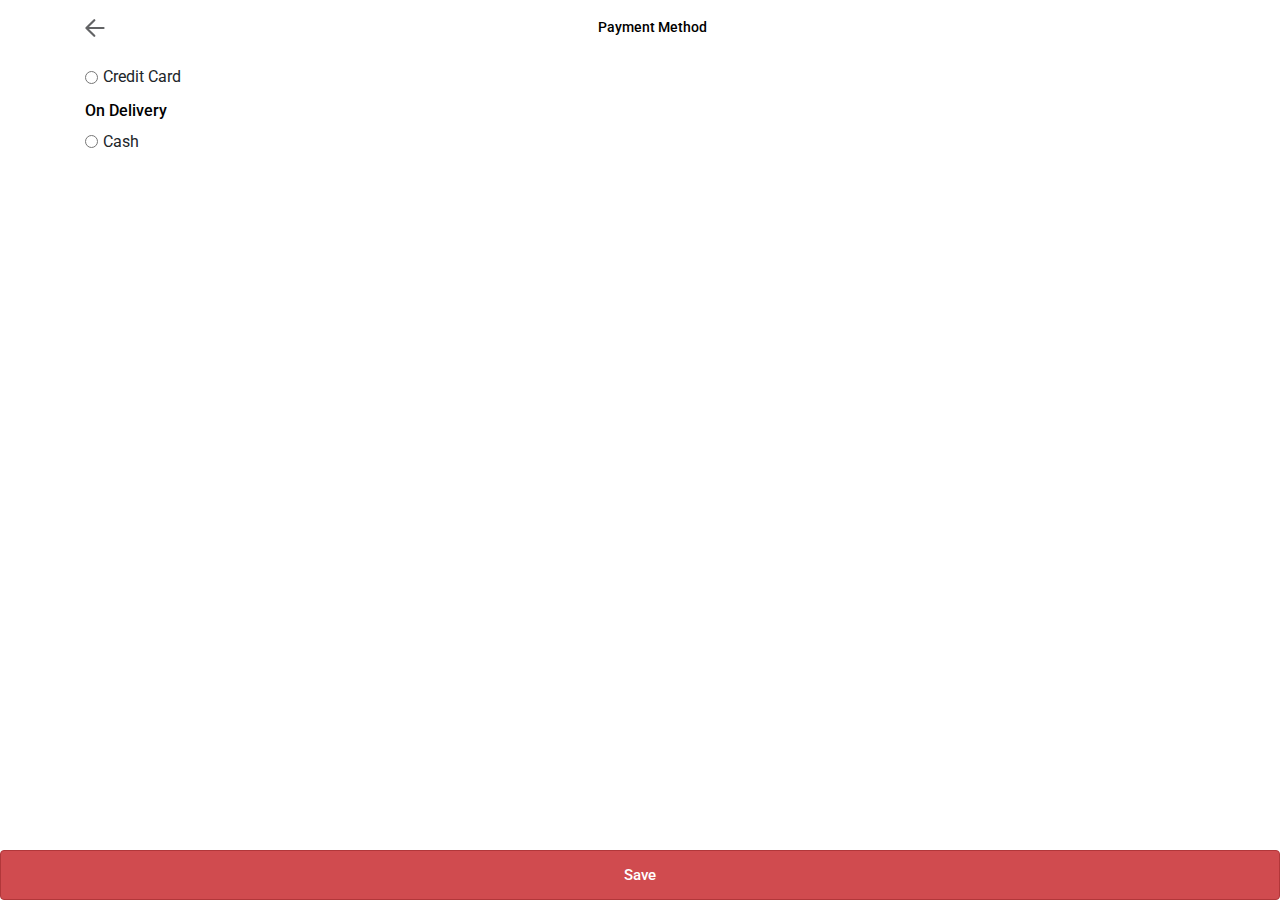
<file: payment_method.html>
<!DOCTYPE html>
<html dir="ltr">
  <head>
    <meta charset="utf-8">
    <meta name="description" content="....">
    <meta name="author" content="misara adel">
    <meta name="viewport" content="width=device-width, initial-scale=1, shrink-to-fit=no">
    <title>Holmes burgers</title>
    <link rel="shortcut icon" href="assets/images/logo.png" type="image/x-icon"/>
    <link rel="stylesheet" href="assets/css/lib/all.min.css">
    <link rel="stylesheet" href="assets/css/lib/animate.css">
    <link href="https://fonts.googleapis.com/css2?family=Roboto:wght@400;500;700&display=swap" rel="stylesheet">
    <link rel="stylesheet" href="assets/css/lib/bootstrap.css">
    <!-- <link rel="stylesheet" href="assets/css/lib/bootstrap-rtl.min.css"> -->
    <link rel="stylesheet" href="assets/css/lib/owl.carousel.min.css">
    <link rel="stylesheet" href="assets/css/lib/owl.theme.default.css">
    <link rel="stylesheet" href="assets/css/style.css">
  </head>
  <body>

    <section class="oder-mode">
      <div class="container">
        <div class="order-list mb-3">
          <a href="index.html">
            <img src="assets/images/arrow.svg" alt="">
          </a>
  
          <h1>
            payment method
          </h1>
        </div>
        
        <div class="review-order">
          <div class="row">
            <div class="col-12">
              <form class="form-data">
                <div class="form-check form-check-inline">
                  <input class="form-check-input" type="radio" name="inlineRadioOptions" id="inlineRadio1" value="option1">
                  <label class="form-check-label" for="inlineRadio1">Credit card</label>
                </div>

                <h2 class="heading-shape">
                  on delivery
                </h2>

                <div class="form-check form-check-inline">
                  <input class="form-check-input" type="radio" name="inlineRadioOptions" id="inlineRadio2" value="option2">
                  <label class="form-check-label" for="inlineRadio2">cash</label>
                </div>
              </form>
            </div>
          </div>
        </div>
      </div>
    </section>

    <div class="buttons-fixed">
      <a href="#" class="contain">
        <span class="w-100 text-center d-block">
          save 
        </span>
      </a>
    </div>

    <script src="assets/js/lib/jquery4.js"></script>
    <script src="assets/js/lib/popper.js"></script>
    <script src="assets/js/lib/bootstrap.js"></script>
    <script src="assets/js/lib/owl.carousel.min.js"></script>
    <script src="assets/js/lib/wow.min.js"></script>
    <script src="assets/js/main.js"></script>
  </body>
</html>
</file>
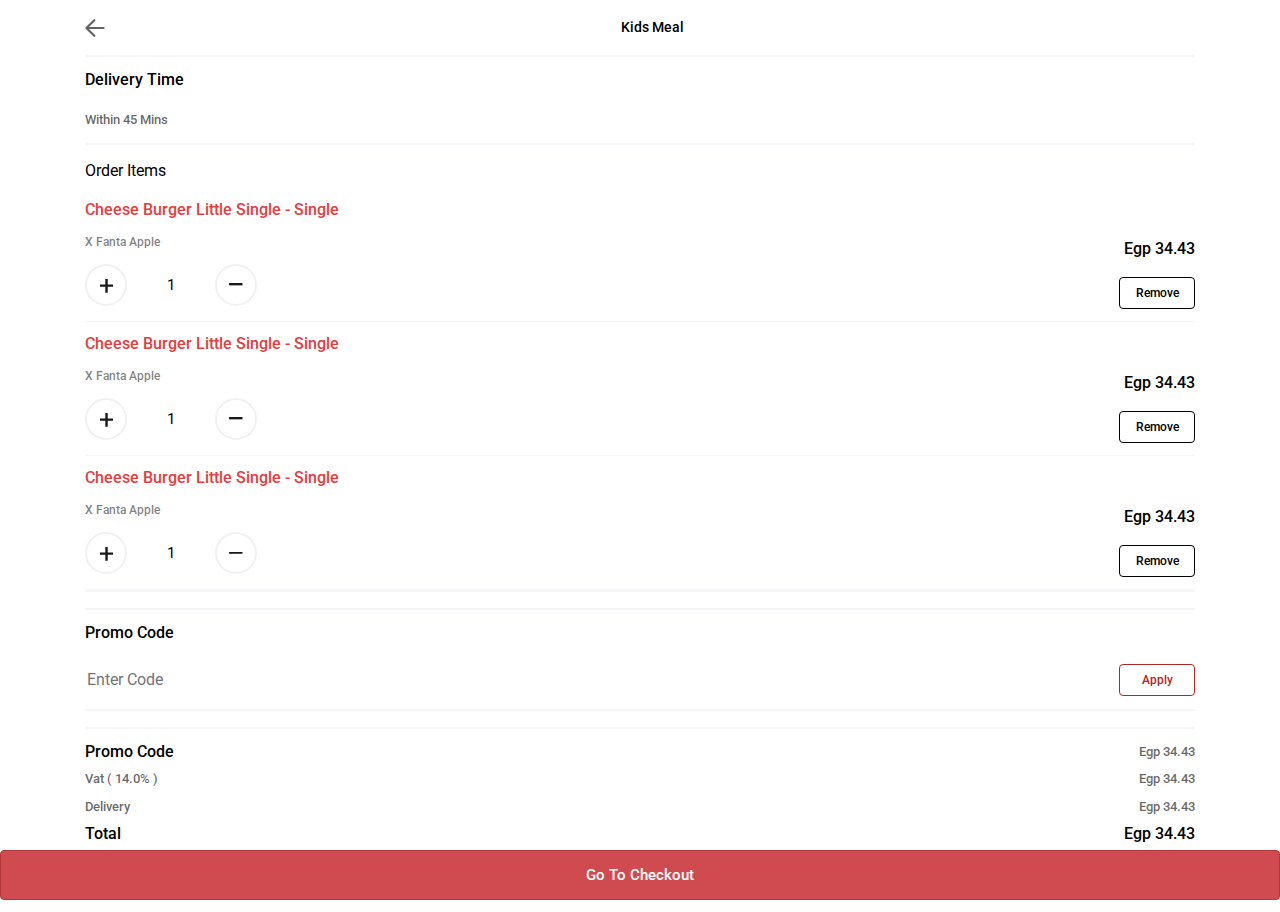
<file: review_order.html>
<!DOCTYPE html>
<html dir="ltr">
  <head>
    <meta charset="utf-8">
    <meta name="description" content="....">
    <meta name="author" content="misara adel">
    <meta name="viewport" content="width=device-width, initial-scale=1, shrink-to-fit=no">
    <title>Holmes burgers</title>
    <link rel="shortcut icon" href="assets/images/logo.png" type="image/x-icon"/>
    <link rel="stylesheet" href="assets/css/lib/all.min.css">
    <link rel="stylesheet" href="assets/css/lib/animate.css">
    <link href="https://fonts.googleapis.com/css2?family=Roboto:wght@400;500;700&display=swap" rel="stylesheet">
    <link rel="stylesheet" href="assets/css/lib/bootstrap.css">
    <!-- <link rel="stylesheet" href="assets/css/lib/bootstrap-rtl.min.css"> -->
    <link rel="stylesheet" href="assets/css/lib/owl.carousel.min.css">
    <link rel="stylesheet" href="assets/css/lib/owl.theme.default.css">
    <link rel="stylesheet" href="assets/css/style.css">
  </head>
  <body>

    <section class="oder-mode">
      <div class="container">
        <div class="order-list mb-3">
          <a href="index.html">
            <img src="assets/images/arrow.svg" alt="">
          </a>
  
          <h1>
            Kids Meal
          </h1>
        </div>
        
        <div class="review-order">
          <div class="row">
            <div class="col-12 mb-3">
              <div class="delivery-time">
                <h2>
                  Delivery time
                </h2>

                <p>
                  within 45 mins
                </p>
              </div>
            </div>

            <div class="col-12 mb-3">
              <div class="order-item">
                <h3>
                  order items
                </h3>

                <div class="order-data">
                  <div class="flex-data">
                    <div class="order-contain">
                      <h4 class="heading">
                        cheese burger little single - single 
                      </h4>
  
                      <p class="desc">
                        x fanta apple
                      </p>
                    </div>
  
                    <p class="price">
                      egp 34.43
                    </p>
                  </div>
                  
                  <div class="flex-data">
                    <div class="product-num">
                      <a href="#" class="button">
                        <img src="assets/images/add.svg" alt="">
                      </a>

                      <input type="text" class="product-input" value="1">

                      <a href="#" class="button">
                        <img src="assets/images/min.svg" alt="">
                      </a>
                    </div>

                    <a href="#" class="remove-btn">
                      remove
                    </a>
                  </div>
                </div>

                <div class="order-data">
                  <div class="flex-data">
                    <div class="order-contain">
                      <h4 class="heading">
                        cheese burger little single - single 
                      </h4>
  
                      <p class="desc">
                        x fanta apple
                      </p>
                    </div>
  
                    <p class="price">
                      egp 34.43
                    </p>
                  </div>
                  
                  <div class="flex-data">
                    <div class="product-num">
                      <a href="#" class="button">
                        <img src="assets/images/add.svg" alt="">
                      </a>

                      <input type="text" class="product-input" value="1">

                      <a href="#" class="button">
                        <img src="assets/images/min.svg" alt="">
                      </a>
                    </div>

                    <a href="#" class="remove-btn">
                      remove
                    </a>
                  </div>
                </div>

                <div class="order-data">
                  <div class="flex-data">
                    <div class="order-contain">
                      <h4 class="heading">
                        cheese burger little single - single 
                      </h4>
  
                      <p class="desc">
                        x fanta apple
                      </p>
                    </div>
  
                    <p class="price">
                      egp 34.43
                    </p>
                  </div>
                  
                  <div class="flex-data">
                    <div class="product-num">
                      <a href="#" class="button">
                        <img src="assets/images/add.svg" alt="">
                      </a>

                      <input type="text" class="product-input" value="1">

                      <a href="#" class="button">
                        <img src="assets/images/min.svg" alt="">
                      </a>
                    </div>

                    <a href="#" class="remove-btn">
                      remove
                    </a>
                  </div>
                </div>
              </div>
            </div>

            <div class="col-12 mb-3">
              <div class="delivery-time">
                <h2>
                  promo code
                </h2>

                <div class="flex-data">
                  <input type="text" class="form-transparent" placeholder="enter code" />

                  <a href="#" class="remove-btn">
                    apply
                  </a>
                </div>
              </div>
            </div>

            <div class="col-12 mb-3">
              <div class="delivery-time">
                <div class="flex-data mb-2">
                  <h2>
                    promo code
                  </h2>

                  <p>
                    egp 34.43
                  </p>
                </div>

                <div class="flex-data mb-2">
                  <p>
                    vat ( 14.0% )
                  </p>

                  <p>
                    egp 34.43
                  </p>
                </div>

                <div class="flex-data mb-2">
                  <p>
                    delivery
                  </p>
                  
                  <p>
                    egp 34.43
                  </p>
                </div>

                <div class="flex-data mb-2">
                  <h2>
                    total
                  </h2>

                  <h2>
                    egp 34.43
                  </h2>
                </div>
              </div>
            </div>
          </div>
        </div>
      </div>
    </section>

    <div class="buttons-fixed">
      <a href="#" class="contain">
        <span class="w-100 text-center d-block">
          Go to checkout
        </span>
      </a>
    </div>

    <script src="assets/js/lib/jquery4.js"></script>
    <script src="assets/js/lib/popper.js"></script>
    <script src="assets/js/lib/bootstrap.js"></script>
    <script src="assets/js/lib/owl.carousel.min.js"></script>
    <script src="assets/js/lib/wow.min.js"></script>
    <script src="assets/js/main.js"></script>
  </body>
</html>
</file>
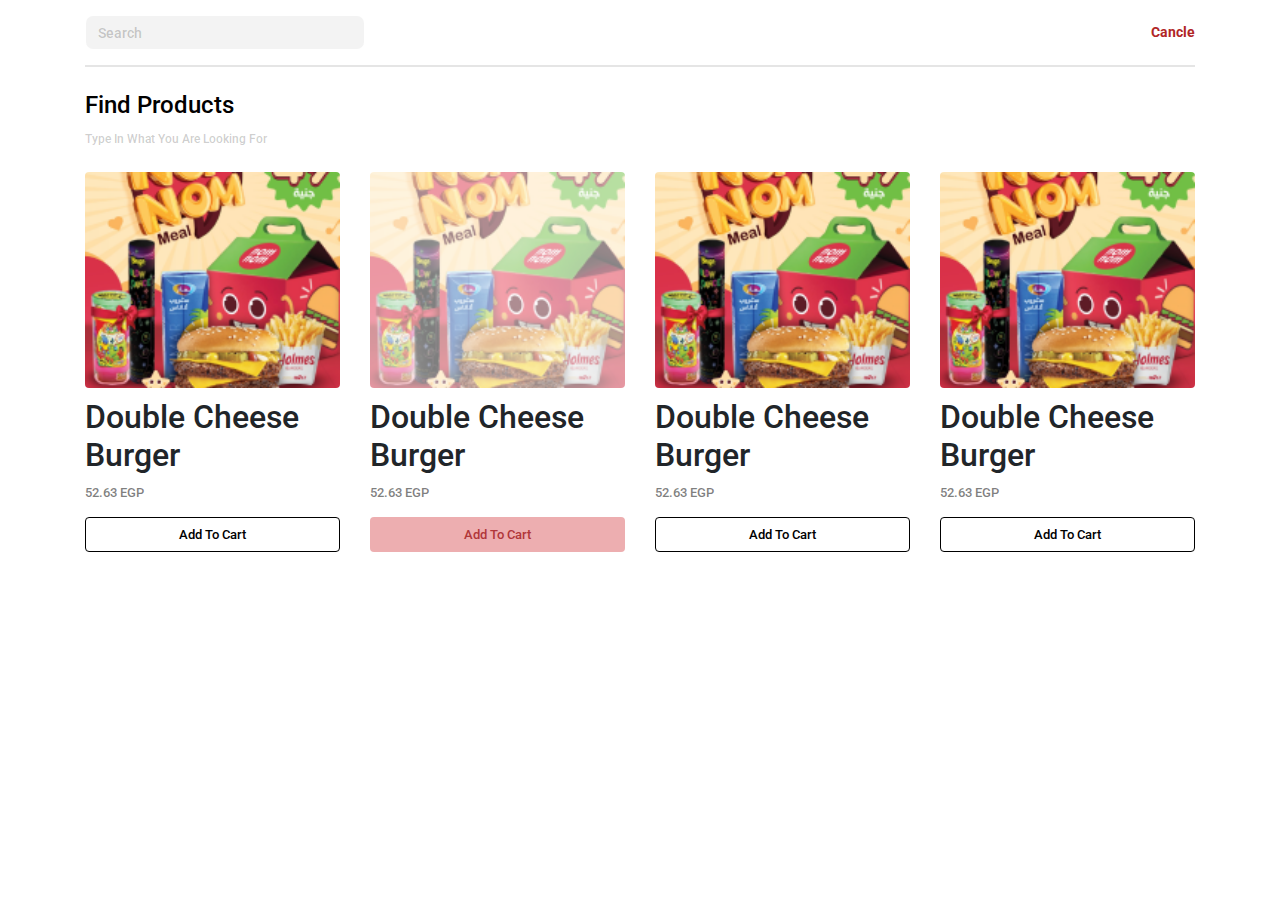
<file: search.html>
<!DOCTYPE html>
<html dir="ltr">
  <head>
    <meta charset="utf-8">
    <meta name="description" content="....">
    <meta name="author" content="misara adel">
    <meta name="viewport" content="width=device-width, initial-scale=1, shrink-to-fit=no">
    <title>Holmes burgers</title>
    <link rel="shortcut icon" href="assets/images/logo.png" type="image/x-icon"/>
    <link rel="stylesheet" href="assets/css/lib/all.min.css">
    <link rel="stylesheet" href="assets/css/lib/animate.css">
    <link href="https://fonts.googleapis.com/css2?family=Roboto:wght@400;500;700&display=swap" rel="stylesheet">
    <link rel="stylesheet" href="assets/css/lib/bootstrap.css">
    <!-- <link rel="stylesheet" href="assets/css/lib/bootstrap-rtl.min.css"> -->
    <link rel="stylesheet" href="assets/css/lib/owl.carousel.min.css">
    <link rel="stylesheet" href="assets/css/lib/owl.theme.default.css">
    <link rel="stylesheet" href="assets/css/style.css">
  </head>
  <body>
    <section class="search-box-data">
      <div class="container">
        <div class="row">
          <div class="col-12 mb-4">
            <form class="form-contain">
              <div class="form-group">
                <input type="text" class="form-control" placeholder="Search" />
              </div>

              <a href="index.html" class="cancel">
                cancle 
              </a>
            </form>
          </div>

          <div class="col-12 mb-4">
            <div class="heading">
              <h1>find products </h1>

              <p>
                Type in what you are looking for
              </p>
            </div>
          </div>

          <div class="col-lg-3 col-6 mb-4">
            <div class="product-box">
              <div class="image-content">
                <img src="assets/images/product.png" alt="">
              </div>

              <div class="content">
                <h2>Double Cheese Burger</h2>

                <p>
                  52.63 EGP
                </p>

                <div class="button-contain">
                  <a href="#" class="add-btn">
                    Add to cart
                  </a>
                </div>
              </div>
            </div>
          </div>
          
          <div class="col-lg-3 col-6 mb-4">
            <div class="product-box sold-out">
              <div class="image-content">
                <img src="assets/images/product.png" alt="">
              </div>

              <div class="content">
                <h2>Double Cheese Burger</h2>

                <p>
                  52.63 EGP
                </p>

                <div class="button-contain">
                  <a href="#" class="add-btn">
                    Add to cart
                  </a>
                </div>
              </div>
            </div>
          </div>
          
          <div class="col-lg-3 col-6 mb-4">
            <div class="product-box">
              <div class="image-content">
                <img src="assets/images/product.png" alt="">
              </div>

              <div class="content">
                <h2>Double Cheese Burger</h2>

                <p>
                  52.63 EGP
                </p>

                <div class="button-contain">
                  <a href="#" class="add-btn">
                    Add to cart
                  </a>
                </div>
              </div>
            </div>
          </div>
          
          <div class="col-lg-3 col-6 mb-4">
            <div class="product-box ">
              <div class="image-content">
                <img src="assets/images/product.png" alt="">
              </div>

              <div class="content">
                <h2>Double Cheese Burger</h2>

                <p>
                  52.63 EGP
                </p>

                <div class="button-contain">
                  <a href="#" class="add-btn">
                    Add to cart
                  </a>
                </div>
              </div>
            </div>
          </div>
        </div>
      </div>
    </section>

    <script src="assets/js/lib/jquery4.js"></script>
    <script src="assets/js/lib/popper.js"></script>
    <script src="assets/js/lib/bootstrap.js"></script>
    <script src="assets/js/lib/owl.carousel.min.js"></script>
    <script src="assets/js/lib/wow.min.js"></script>
    <script src="assets/js/main.js"></script>
  </body>
</html>
</file>
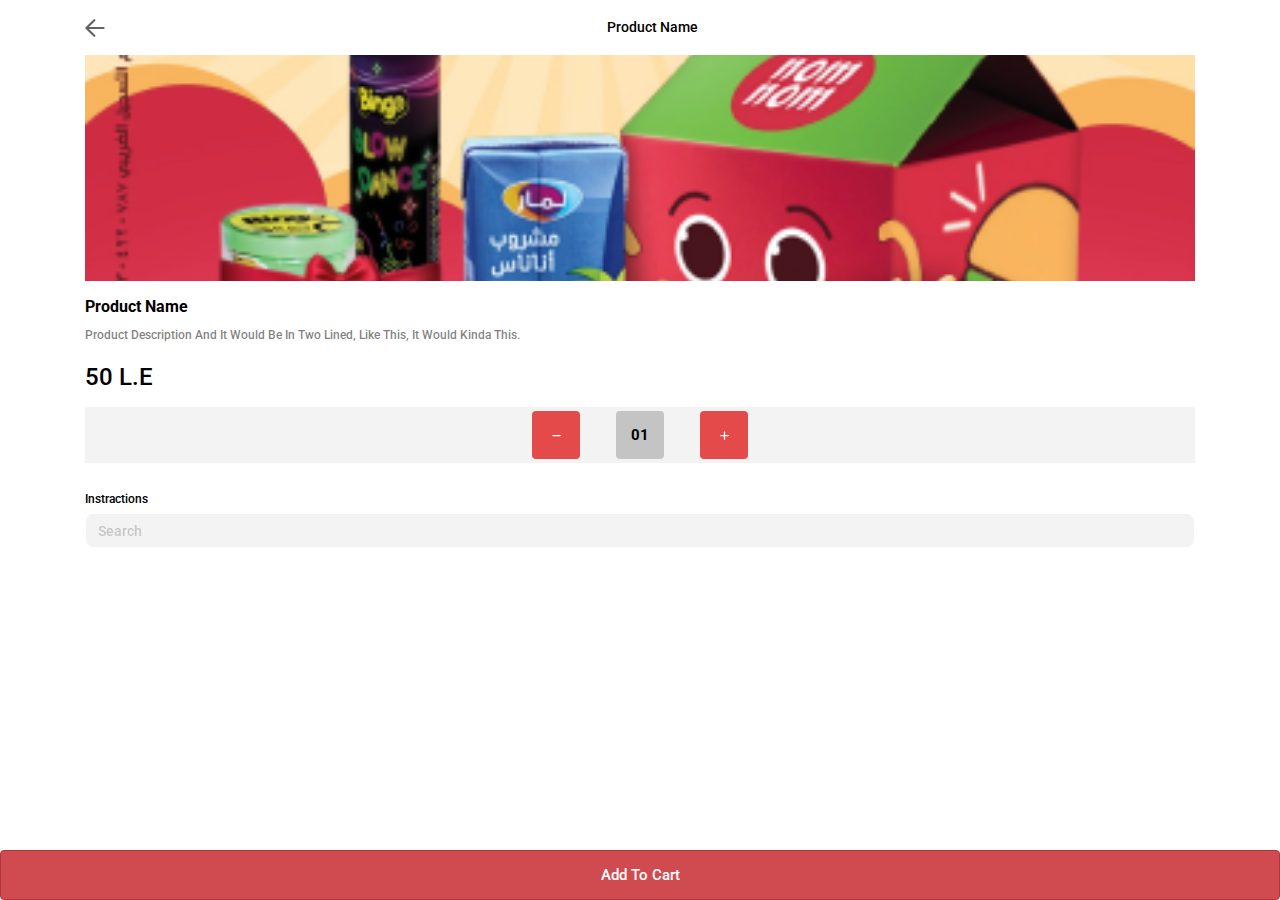
<file: single_product.html>
<!DOCTYPE html>
<html dir="ltr">
  <head>
    <meta charset="utf-8">
    <meta name="description" content="....">
    <meta name="author" content="misara adel">
    <meta name="viewport" content="width=device-width, initial-scale=1, shrink-to-fit=no">
    <title>Holmes burgers</title>
    <link rel="shortcut icon" href="assets/images/logo.png" type="image/x-icon"/>
    <link rel="stylesheet" href="assets/css/lib/all.min.css">
    <link rel="stylesheet" href="assets/css/lib/animate.css">
    <link href="https://fonts.googleapis.com/css2?family=Roboto:wght@400;500;700&display=swap" rel="stylesheet">
    <link rel="stylesheet" href="assets/css/lib/bootstrap.css">
    <!-- <link rel="stylesheet" href="assets/css/lib/bootstrap-rtl.min.css"> -->
    <link rel="stylesheet" href="assets/css/lib/owl.carousel.min.css">
    <link rel="stylesheet" href="assets/css/lib/owl.theme.default.css">
    <link rel="stylesheet" href="assets/css/style.css">
  </head>
  <body>

    <section class="oder-mode">
      <div class="container">
        <div class="order-list mb-3">
          <a href="index.html">
            <img src="assets/images/arrow.svg" alt="">
          </a>
  
          <h1>
            Product name
          </h1>
        </div>

        <div class="signle-product">
          <div class="row">
            <div class="col-12 mb-3">
              <img
                src="assets/images/header.png"
                class="single-product-img"
                loading="lazy"
                alt="">
            </div>

            <div class="col-12">
              <div class="single-product-contain">
                <h2>
                  Product name
                </h2>

                <p class="desc">
                  Product description and it would be in two lined, like this, it would kinda this.
                </p>

                <p class="price">
                  50 L.E
                </p>

                <div class="product-number">
                  <a href="#" class="button">
                    <img
                      src="assets/images/Minus_round.svg"
                      loading="lazy"
                      alt="" />
                  </a>

                  <input type="text" class="product-input" value="01" />

                  <a href="#" class="button">
                    <img 
                      src="assets/images/Add_round.svg"
                      loading="lazy"
                      alt="" />
                  </a>
                </div>

                <form class="form-contain">
                  <div class="form-group">
                    <label for="">Instractions</label>
                    <input type="text" class="form-control" placeholder="Search" />
                  </div>
                </form>
              </div>
            </div>
          </div>
        </div>
      </div>
    </section>

    <div class="buttons-fixed">
      <a href="#" class="shoping-btn">
        add to cart
      </a>
    </div>

    <script src="assets/js/lib/jquery4.js"></script>
    <script src="assets/js/lib/popper.js"></script>
    <script src="assets/js/lib/bootstrap.js"></script>
    <script src="assets/js/lib/owl.carousel.min.js"></script>
    <script src="assets/js/lib/wow.min.js"></script>
    <script src="assets/js/main.js"></script>
  </body>
</html>
</file>
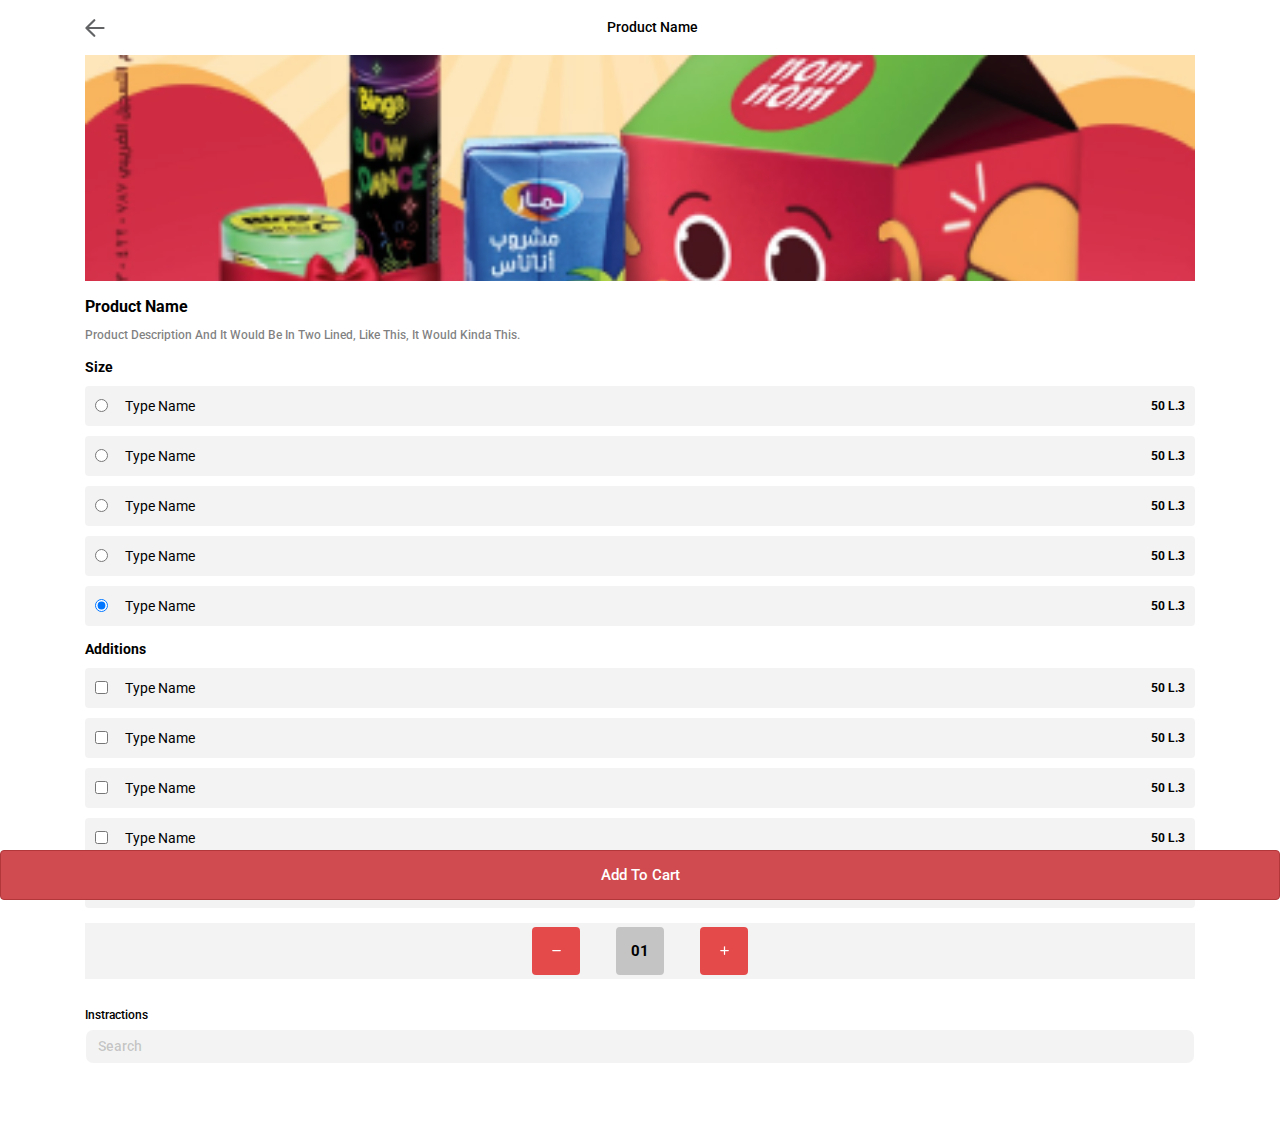
<file: single_product_2.html>
<!DOCTYPE html>
<html dir="ltr">
  <head>
    <meta charset="utf-8">
    <meta name="description" content="....">
    <meta name="author" content="misara adel">
    <meta name="viewport" content="width=device-width, initial-scale=1, shrink-to-fit=no">
    <title>Holmes burgers</title>
    <link rel="shortcut icon" href="assets/images/logo.png" type="image/x-icon"/>
    <link rel="stylesheet" href="assets/css/lib/all.min.css">
    <link rel="stylesheet" href="assets/css/lib/animate.css">
    <link href="https://fonts.googleapis.com/css2?family=Roboto:wght@400;500;700&display=swap" rel="stylesheet">
    <link rel="stylesheet" href="assets/css/lib/bootstrap.css">
    <!-- <link rel="stylesheet" href="assets/css/lib/bootstrap-rtl.min.css"> -->
    <link rel="stylesheet" href="assets/css/lib/owl.carousel.min.css">
    <link rel="stylesheet" href="assets/css/lib/owl.theme.default.css">
    <link rel="stylesheet" href="assets/css/style.css">
  </head>
  <body>

    <section class="oder-mode">
      <div class="container">
        <div class="order-list mb-3">
          <a href="index.html">
            <img src="assets/images/arrow.svg" alt="">
          </a>
  
          <h1>
            Product name
          </h1>
        </div>

        <div class="signle-product">
          <div class="row">
            <div class="col-12 mb-3">
              <img
                src="assets/images/header.png"
                class="single-product-img"
                loading="lazy"
                alt="">
            </div>

            <div class="col-12">
              <div class="single-product-contain">
                <h2>
                  Product name
                </h2>

                <p class="desc">
                  Product description and it would be in two lined, like this, it would kinda this.
                </p>

                <div class="size-data">
                  <h3 class="head-data">
                    Size
                  </h3>

                  <div class="data-check">
                    <div class="form-check">
                      <input class="form-check-input" type="radio" name="exampleRadios" id="exampleRadios1" value="option1" checked>
                      <label class="form-check-label" for="exampleRadios1">
                        type name
                      </label>
                    </div>

                    <p>
                      50 L.3
                    </p>
                  </div>

                  <div class="data-check">
                    <div class="form-check">
                      <input class="form-check-input" type="radio" name="exampleRadios" id="exampleRadios1" value="option1" checked>
                      <label class="form-check-label" for="exampleRadios1">
                        type name
                      </label>
                    </div>

                    <p>
                      50 L.3
                    </p>
                  </div>

                  <div class="data-check">
                    <div class="form-check">
                      <input class="form-check-input" type="radio" name="exampleRadios" id="exampleRadios1" value="option1" checked>
                      <label class="form-check-label" for="exampleRadios1">
                        type name
                      </label>
                    </div>

                    <p>
                      50 L.3
                    </p>
                  </div>

                  <div class="data-check">
                    <div class="form-check">
                      <input class="form-check-input" type="radio" name="exampleRadios" id="exampleRadios1" value="option1" checked>
                      <label class="form-check-label" for="exampleRadios1">
                        type name
                      </label>
                    </div>

                    <p>
                      50 L.3
                    </p>
                  </div>

                  <div class="data-check">
                    <div class="form-check">
                      <input class="form-check-input" type="radio" name="exampleRadios" id="exampleRadios1" value="option1" checked>
                      <label class="form-check-label" for="exampleRadios1">
                        type name
                      </label>
                    </div>

                    <p>
                      50 L.3
                    </p>
                  </div>  
                </div>

                <div class="size-data">
                  <h3 class="head-data">
                    Additions
                  </h3>

                  <div class="data-check">
                    <div class="form-check">
                      <input class="form-check-input" type="checkbox" value="" id="defaultCheck1">
                      <label class="form-check-label" for="defaultCheck1">
                        type name
                      </label>
                    </div>

                    <p>
                      50 L.3
                    </p>
                  </div>

                  <div class="data-check">
                    <div class="form-check">
                      <input class="form-check-input" type="checkbox" value="" id="defaultCheck1">
                      <label class="form-check-label" for="defaultCheck1">
                        type name
                      </label>
                    </div>

                    <p>
                      50 L.3
                    </p>
                  </div>

                  <div class="data-check">
                    <div class="form-check">
                      <input class="form-check-input" type="checkbox" value="" id="defaultCheck1">
                      <label class="form-check-label" for="defaultCheck1">
                        type name
                      </label>
                    </div>

                    <p>
                      50 L.3
                    </p>
                  </div>

                  <div class="data-check">
                    <div class="form-check">
                      <input class="form-check-input" type="checkbox" value="" id="defaultCheck1">
                      <label class="form-check-label" for="defaultCheck1">
                        type name
                      </label>
                    </div>

                    <p>
                      50 L.3
                    </p>
                  </div>

                  <div class="data-check">
                    <div class="form-check">
                      <input class="form-check-input" type="checkbox" value="" id="defaultCheck1">
                      <label class="form-check-label" for="defaultCheck1">
                        type name
                      </label>
                    </div>

                    <p>
                      50 L.3
                    </p>
                  </div>  
                </div>

                <div class="product-number">
                  <a href="#" class="button">
                    <img
                      src="assets/images/Minus_round.svg"
                      loading="lazy"
                      alt="" />
                  </a>

                  <input type="text" class="product-input" value="01" />

                  <a href="#" class="button">
                    <img 
                      src="assets/images/Add_round.svg"
                      loading="lazy"
                      alt="" />
                  </a>
                </div>
                
                <form class="form-contain">
                  <div class="form-group">
                    <label for="">Instractions</label>
                    <input type="text" class="form-control" placeholder="Search" />
                  </div>
                </form>
              </div>
            </div>
          </div>
        </div>
      </div>
    </section>

    <div class="buttons-fixed">
      <a href="#" class="shoping-btn">
        add to cart
      </a>
    </div>

    <script src="assets/js/lib/jquery4.js"></script>
    <script src="assets/js/lib/popper.js"></script>
    <script src="assets/js/lib/bootstrap.js"></script>
    <script src="assets/js/lib/owl.carousel.min.js"></script>
    <script src="assets/js/lib/wow.min.js"></script>
    <script src="assets/js/main.js"></script>
  </body>
</html>
</file>
<file: assets/css/style.css>
@font-face {
  font-family: "ExpoArabic";
  src: url(../fonts/ExpoArabic/ExpoArabic-Medium.ttf);
  font-weight: 700;
}

@font-face {
  font-family: "ExpoArabic";
  src: url(../fonts/ExpoArabic/ExpoArabic-Book.ttf);
  font-weight: 500;
}

@font-face {
  font-family: "ExpoArabic";
  src: url(../fonts/ExpoArabic/ExpoArabic-SemiBold.ttf);
  font-weight: 900;
}

* {
  margin: 0px;
  -webkit-box-sizing: border-box;
          box-sizing: border-box;
  scroll-behavior: smooth;
}

*::-moz-selection {
  background-color: #B1373A;
  color: #fff;
}

*::selection {
  background-color: #B1373A;
  color: #fff;
}

*::-webkit-scrollbar {
  width: 8px;
}

*::-webkit-scrollbar-track {
  background-color: #fff;
}

*::-webkit-scrollbar-thumb {
  background: -webkit-gradient(linear, left top, left bottom, from(#B1373A), to(#fff));
  background: linear-gradient(180deg, #B1373A, #fff);
  border-radius: 8px;
}

*::-webkit-scrollbar-thumb:hover {
  background: -webkit-gradient(linear, left top, left bottom, from(#fff), to(#B1373A));
  background: linear-gradient(180deg, #fff, #B1373A);
}

.overflowNone {
  overflow: hidden;
}

.btn:focus,
button:focus,
input:focus,
.form-control:focus {
  outline-width: 0px !important;
  outline-color: transparent !important;
  -webkit-box-shadow: 0 0 0 0 rgba(0, 0, 0, 0);
          box-shadow: 0 0 0 0 rgba(0, 0, 0, 0);
}

a {
  text-decoration: none !important;
}

ul {
  list-style: none;
  margin: 0px;
  padding: 0px;
}

.owl-theme .owl-dots .owl-dot span {
  width: 20px;
  height: 4px;
  border-radius: 4px;
  background-color: #FFD371;
  opacity: .5;
  -webkit-transition: all .5s linear;
  transition: all .5s linear;
}

.owl-theme .owl-dots .owl-dot.active span,
.owl-theme .owl-dots .owl-dot:hover span {
  opacity: 1;
}

.overflowNone {
  overflow: hidden;
}

@-webkit-keyframes bounce-in-fwd {
  0% {
    -webkit-transform: scale(0);
            transform: scale(0);
    -webkit-animation-timing-function: ease-in;
            animation-timing-function: ease-in;
    opacity: 0;
  }
  38% {
    -webkit-transform: scale(1);
            transform: scale(1);
    -webkit-animation-timing-function: ease-out;
            animation-timing-function: ease-out;
    opacity: 1;
  }
  55% {
    -webkit-transform: scale(0.7);
            transform: scale(0.7);
    -webkit-animation-timing-function: ease-in;
            animation-timing-function: ease-in;
  }
  72% {
    -webkit-transform: scale(1);
            transform: scale(1);
    -webkit-animation-timing-function: ease-out;
            animation-timing-function: ease-out;
  }
  81% {
    -webkit-transform: scale(0.84);
            transform: scale(0.84);
    -webkit-animation-timing-function: ease-in;
            animation-timing-function: ease-in;
  }
  89% {
    -webkit-transform: scale(1);
            transform: scale(1);
    -webkit-animation-timing-function: ease-out;
            animation-timing-function: ease-out;
  }
  95% {
    -webkit-transform: scale(0.95);
            transform: scale(0.95);
    -webkit-animation-timing-function: ease-in;
            animation-timing-function: ease-in;
  }
  100% {
    -webkit-transform: scale(1);
            transform: scale(1);
    -webkit-animation-timing-function: ease-out;
            animation-timing-function: ease-out;
  }
}

@keyframes bounce-in-fwd {
  0% {
    -webkit-transform: scale(0);
            transform: scale(0);
    -webkit-animation-timing-function: ease-in;
            animation-timing-function: ease-in;
    opacity: 0;
  }
  38% {
    -webkit-transform: scale(1);
            transform: scale(1);
    -webkit-animation-timing-function: ease-out;
            animation-timing-function: ease-out;
    opacity: 1;
  }
  55% {
    -webkit-transform: scale(0.7);
            transform: scale(0.7);
    -webkit-animation-timing-function: ease-in;
            animation-timing-function: ease-in;
  }
  72% {
    -webkit-transform: scale(1);
            transform: scale(1);
    -webkit-animation-timing-function: ease-out;
            animation-timing-function: ease-out;
  }
  81% {
    -webkit-transform: scale(0.84);
            transform: scale(0.84);
    -webkit-animation-timing-function: ease-in;
            animation-timing-function: ease-in;
  }
  89% {
    -webkit-transform: scale(1);
            transform: scale(1);
    -webkit-animation-timing-function: ease-out;
            animation-timing-function: ease-out;
  }
  95% {
    -webkit-transform: scale(0.95);
            transform: scale(0.95);
    -webkit-animation-timing-function: ease-in;
            animation-timing-function: ease-in;
  }
  100% {
    -webkit-transform: scale(1);
            transform: scale(1);
    -webkit-animation-timing-function: ease-out;
            animation-timing-function: ease-out;
  }
}

@-webkit-keyframes bounce-in-top {
  0% {
    -webkit-transform: translateY(-50px);
            transform: translateY(-50px);
    -webkit-animation-timing-function: ease-in;
            animation-timing-function: ease-in;
    opacity: 0;
  }
  38% {
    -webkit-transform: translateY(0);
            transform: translateY(0);
    -webkit-animation-timing-function: ease-out;
            animation-timing-function: ease-out;
    opacity: 1;
  }
  55% {
    -webkit-transform: translateY(-20px);
            transform: translateY(-20px);
    -webkit-animation-timing-function: ease-in;
            animation-timing-function: ease-in;
  }
  72% {
    -webkit-transform: translateY(0);
            transform: translateY(0);
    -webkit-animation-timing-function: ease-out;
            animation-timing-function: ease-out;
  }
  81% {
    -webkit-transform: translateY(-15px);
            transform: translateY(-15px);
    -webkit-animation-timing-function: ease-in;
            animation-timing-function: ease-in;
  }
  90% {
    -webkit-transform: translateY(0);
            transform: translateY(0);
    -webkit-animation-timing-function: ease-out;
            animation-timing-function: ease-out;
  }
  95% {
    -webkit-transform: translateY(-4px);
            transform: translateY(-4px);
    -webkit-animation-timing-function: ease-in;
            animation-timing-function: ease-in;
  }
  100% {
    -webkit-transform: translateY(0);
            transform: translateY(0);
    -webkit-animation-timing-function: ease-out;
            animation-timing-function: ease-out;
  }
}

@keyframes bounce-in-top {
  0% {
    -webkit-transform: translateY(-50px);
            transform: translateY(-50px);
    -webkit-animation-timing-function: ease-in;
            animation-timing-function: ease-in;
    opacity: 0;
  }
  38% {
    -webkit-transform: translateY(0);
            transform: translateY(0);
    -webkit-animation-timing-function: ease-out;
            animation-timing-function: ease-out;
    opacity: 1;
  }
  55% {
    -webkit-transform: translateY(-20px);
            transform: translateY(-20px);
    -webkit-animation-timing-function: ease-in;
            animation-timing-function: ease-in;
  }
  72% {
    -webkit-transform: translateY(0);
            transform: translateY(0);
    -webkit-animation-timing-function: ease-out;
            animation-timing-function: ease-out;
  }
  81% {
    -webkit-transform: translateY(-15px);
            transform: translateY(-15px);
    -webkit-animation-timing-function: ease-in;
            animation-timing-function: ease-in;
  }
  90% {
    -webkit-transform: translateY(0);
            transform: translateY(0);
    -webkit-animation-timing-function: ease-out;
            animation-timing-function: ease-out;
  }
  95% {
    -webkit-transform: translateY(-4px);
            transform: translateY(-4px);
    -webkit-animation-timing-function: ease-in;
            animation-timing-function: ease-in;
  }
  100% {
    -webkit-transform: translateY(0);
            transform: translateY(0);
    -webkit-animation-timing-function: ease-out;
            animation-timing-function: ease-out;
  }
}

@-webkit-keyframes bounce-in-left {
  0% {
    -webkit-transform: translateX(-30px);
            transform: translateX(-30px);
    -webkit-animation-timing-function: ease-in;
            animation-timing-function: ease-in;
    opacity: 0;
  }
  38% {
    -webkit-transform: translateX(0);
            transform: translateX(0);
    -webkit-animation-timing-function: ease-out;
            animation-timing-function: ease-out;
    opacity: 1;
  }
  55% {
    -webkit-transform: translateX(-20px);
            transform: translateX(-20px);
    -webkit-animation-timing-function: ease-in;
            animation-timing-function: ease-in;
  }
  72% {
    -webkit-transform: translateX(0);
            transform: translateX(0);
    -webkit-animation-timing-function: ease-out;
            animation-timing-function: ease-out;
  }
  81% {
    -webkit-transform: translateX(-10px);
            transform: translateX(-10px);
    -webkit-animation-timing-function: ease-in;
            animation-timing-function: ease-in;
  }
  90% {
    -webkit-transform: translateX(0);
            transform: translateX(0);
    -webkit-animation-timing-function: ease-out;
            animation-timing-function: ease-out;
  }
  95% {
    -webkit-transform: translateX(-4px);
            transform: translateX(-4px);
    -webkit-animation-timing-function: ease-in;
            animation-timing-function: ease-in;
  }
  100% {
    -webkit-transform: translateX(0);
            transform: translateX(0);
    -webkit-animation-timing-function: ease-out;
            animation-timing-function: ease-out;
  }
}

@keyframes bounce-in-left {
  0% {
    -webkit-transform: translateX(-30px);
            transform: translateX(-30px);
    -webkit-animation-timing-function: ease-in;
            animation-timing-function: ease-in;
    opacity: 0;
  }
  38% {
    -webkit-transform: translateX(0);
            transform: translateX(0);
    -webkit-animation-timing-function: ease-out;
            animation-timing-function: ease-out;
    opacity: 1;
  }
  55% {
    -webkit-transform: translateX(-20px);
            transform: translateX(-20px);
    -webkit-animation-timing-function: ease-in;
            animation-timing-function: ease-in;
  }
  72% {
    -webkit-transform: translateX(0);
            transform: translateX(0);
    -webkit-animation-timing-function: ease-out;
            animation-timing-function: ease-out;
  }
  81% {
    -webkit-transform: translateX(-10px);
            transform: translateX(-10px);
    -webkit-animation-timing-function: ease-in;
            animation-timing-function: ease-in;
  }
  90% {
    -webkit-transform: translateX(0);
            transform: translateX(0);
    -webkit-animation-timing-function: ease-out;
            animation-timing-function: ease-out;
  }
  95% {
    -webkit-transform: translateX(-4px);
            transform: translateX(-4px);
    -webkit-animation-timing-function: ease-in;
            animation-timing-function: ease-in;
  }
  100% {
    -webkit-transform: translateX(0);
            transform: translateX(0);
    -webkit-animation-timing-function: ease-out;
            animation-timing-function: ease-out;
  }
}

@-webkit-keyframes pulsecust {
  0% {
    opacity: 1;
    -webkit-transform: scale(1);
            transform: scale(1);
  }
  50% {
    opacity: 0;
    -webkit-transform: scale(1.4);
            transform: scale(1.4);
  }
  100% {
    opacity: 1;
    -webkit-transform: scale(1);
            transform: scale(1);
  }
}

@keyframes pulsecust {
  0% {
    opacity: 1;
    -webkit-transform: scale(1);
            transform: scale(1);
  }
  50% {
    opacity: 0;
    -webkit-transform: scale(1.4);
            transform: scale(1.4);
  }
  100% {
    opacity: 1;
    -webkit-transform: scale(1);
            transform: scale(1);
  }
}

@-webkit-keyframes pulse-shadow {
  100% {
    -webkit-box-shadow: 0 0 0 10px rgba(255, 102, 0, 0), 0 0 0 20px rgba(255, 102, 0, 0);
            box-shadow: 0 0 0 10px rgba(255, 102, 0, 0), 0 0 0 20px rgba(255, 102, 0, 0);
  }
}

@keyframes pulse-shadow {
  100% {
    -webkit-box-shadow: 0 0 0 10px rgba(255, 102, 0, 0), 0 0 0 20px rgba(255, 102, 0, 0);
            box-shadow: 0 0 0 10px rgba(255, 102, 0, 0), 0 0 0 20px rgba(255, 102, 0, 0);
  }
}

@-webkit-keyframes spinner {
  0% {
    -webkit-transform: rotate(0deg) scale3d(1, 1, 1);
            transform: rotate(0deg) scale3d(1, 1, 1);
  }
  100% {
    -webkit-transform: rotate(10deg) scale3d(1.5, 1.5, 1.5);
            transform: rotate(10deg) scale3d(1.5, 1.5, 1.5);
  }
}

@keyframes spinner {
  0% {
    -webkit-transform: rotate(0deg) scale3d(1, 1, 1);
            transform: rotate(0deg) scale3d(1, 1, 1);
  }
  100% {
    -webkit-transform: rotate(10deg) scale3d(1.5, 1.5, 1.5);
            transform: rotate(10deg) scale3d(1.5, 1.5, 1.5);
  }
}

@-webkit-keyframes pulse {
  0% {
    -webkit-transform: scale3d(1, 1, 1);
            transform: scale3d(1, 1, 1);
    opacity: 0;
  }
  50% {
    -webkit-transform: scale3d(0.8, 0.8, 0.8);
            transform: scale3d(0.8, 0.8, 0.8);
    opacity: .5;
  }
  100% {
    -webkit-transform: scale3d(1, 1, 1);
            transform: scale3d(1, 1, 1);
    opacity: 1;
  }
}

@keyframes pulse {
  0% {
    -webkit-transform: scale3d(1, 1, 1);
            transform: scale3d(1, 1, 1);
    opacity: 0;
  }
  50% {
    -webkit-transform: scale3d(0.8, 0.8, 0.8);
            transform: scale3d(0.8, 0.8, 0.8);
    opacity: .5;
  }
  100% {
    -webkit-transform: scale3d(1, 1, 1);
            transform: scale3d(1, 1, 1);
    opacity: 1;
  }
}

/*dropdown animation*/
@-webkit-keyframes dropdown-animate {
  0% {
    opacity: 0;
    -webkit-transform: rotateX(-90deg);
            transform: rotateX(-90deg);
  }
  50% {
    -webkit-transform: rotateX(20deg);
            transform: rotateX(20deg);
  }
  100% {
    opacity: 1;
    -webkit-transform: rotateX(0deg);
            transform: rotateX(0deg);
  }
}
@keyframes dropdown-animate {
  0% {
    opacity: 0;
    -webkit-transform: rotateX(-90deg);
            transform: rotateX(-90deg);
  }
  50% {
    -webkit-transform: rotateX(20deg);
            transform: rotateX(20deg);
  }
  100% {
    opacity: 1;
    -webkit-transform: rotateX(0deg);
            transform: rotateX(0deg);
  }
}

@-webkit-keyframes rotation {
  0% {
    -webkit-transform: rotate(0deg);
            transform: rotate(0deg);
  }
  50% {
    -webkit-transform: rotate(10deg);
            transform: rotate(10deg);
  }
  100% {
    -webkit-transform: rotate(0deg);
            transform: rotate(0deg);
  }
}

@keyframes rotation {
  0% {
    -webkit-transform: rotate(0deg);
            transform: rotate(0deg);
  }
  50% {
    -webkit-transform: rotate(10deg);
            transform: rotate(10deg);
  }
  100% {
    -webkit-transform: rotate(0deg);
            transform: rotate(0deg);
  }
}

@-webkit-keyframes spin {
  0% {
    -webkit-transform: rotate(0deg);
            transform: rotate(0deg);
  }
  100% {
    -webkit-transform: rotate(360deg);
            transform: rotate(360deg);
  }
}

@keyframes spin {
  0% {
    -webkit-transform: rotate(0deg);
            transform: rotate(0deg);
  }
  100% {
    -webkit-transform: rotate(360deg);
            transform: rotate(360deg);
  }
}

@-webkit-keyframes wave {
  0%,
  100% {
    -webkit-clip-path: polygon(0% 45%, 15% 44%, 32% 50%, 54% 60%, 70% 61%, 84% 59%, 100% 52%, 100% 100%, 0% 100%);
            clip-path: polygon(0% 45%, 15% 44%, 32% 50%, 54% 60%, 70% 61%, 84% 59%, 100% 52%, 100% 100%, 0% 100%);
  }
  50% {
    -webkit-clip-path: polygon(0% 60%, 16% 65%, 34% 66%, 51% 62%, 67% 50%, 84% 45%, 100% 46%, 100% 100%, 0% 100%);
            clip-path: polygon(0% 60%, 16% 65%, 34% 66%, 51% 62%, 67% 50%, 84% 45%, 100% 46%, 100% 100%, 0% 100%);
  }
}

@keyframes wave {
  0%,
  100% {
    -webkit-clip-path: polygon(0% 45%, 15% 44%, 32% 50%, 54% 60%, 70% 61%, 84% 59%, 100% 52%, 100% 100%, 0% 100%);
            clip-path: polygon(0% 45%, 15% 44%, 32% 50%, 54% 60%, 70% 61%, 84% 59%, 100% 52%, 100% 100%, 0% 100%);
  }
  50% {
    -webkit-clip-path: polygon(0% 60%, 16% 65%, 34% 66%, 51% 62%, 67% 50%, 84% 45%, 100% 46%, 100% 100%, 0% 100%);
            clip-path: polygon(0% 60%, 16% 65%, 34% 66%, 51% 62%, 67% 50%, 84% 45%, 100% 46%, 100% 100%, 0% 100%);
  }
}

@-webkit-keyframes niceAnimate {
  0% {
    -webkit-transform: scaleX(1);
            transform: scaleX(1);
  }
  50% {
    -webkit-transform: scaleX(0);
            transform: scaleX(0);
  }
  100% {
    -webkit-transform: scaleX(1);
            transform: scaleX(1);
  }
}

@keyframes niceAnimate {
  0% {
    -webkit-transform: scaleX(1);
            transform: scaleX(1);
  }
  50% {
    -webkit-transform: scaleX(0);
            transform: scaleX(0);
  }
  100% {
    -webkit-transform: scaleX(1);
            transform: scaleX(1);
  }
}

@-webkit-keyframes translation {
  0% {
    -webkit-transform: translateZ(0%);
            transform: translateZ(0%);
  }
  100% {
    -webkit-transform: translateZ(10%);
            transform: translateZ(10%);
  }
}

@keyframes translation {
  0% {
    -webkit-transform: translateZ(0%);
            transform: translateZ(0%);
  }
  100% {
    -webkit-transform: translateZ(10%);
            transform: translateZ(10%);
  }
}

@-webkit-keyframes rotate-scale-up {
  0% {
    -webkit-transform: scale(1) rotateZ(0);
    transform: scale(1) rotateZ(0);
  }
  50% {
    -webkit-transform: scale(2) rotateZ(180deg);
    transform: scale(2) rotateZ(180deg);
  }
  100% {
    -webkit-transform: scale(1) rotateZ(360deg);
    transform: scale(1) rotateZ(360deg);
  }
}

@keyframes rotate-scale-up {
  0% {
    -webkit-transform: scale(1) rotateZ(0);
    transform: scale(1) rotateZ(0);
  }
  50% {
    -webkit-transform: scale(2) rotateZ(180deg);
    transform: scale(2) rotateZ(180deg);
  }
  100% {
    -webkit-transform: scale(1) rotateZ(360deg);
    transform: scale(1) rotateZ(360deg);
  }
}

@-webkit-keyframes fadeInUp {
  from {
    opacity: 0;
    -webkit-transform: translate3d(0, 100%, 0);
            transform: translate3d(0, 100%, 0);
  }
  to {
    opacity: 1;
    -webkit-transform: none;
            transform: none;
  }
}

@keyframes fadeInUp {
  from {
    opacity: 0;
    -webkit-transform: translate3d(0, 100%, 0);
            transform: translate3d(0, 100%, 0);
  }
  to {
    opacity: 1;
    -webkit-transform: none;
            transform: none;
  }
}

@-webkit-keyframes fadeInLeft {
  from {
    opacity: 0;
    -webkit-transform: translate3d(-100%, 0, 0);
            transform: translate3d(-100%, 0, 0);
  }
  to {
    opacity: 1;
    -webkit-transform: none;
            transform: none;
  }
}

@keyframes fadeInLeft {
  from {
    opacity: 0;
    -webkit-transform: translate3d(-100%, 0, 0);
            transform: translate3d(-100%, 0, 0);
  }
  to {
    opacity: 1;
    -webkit-transform: none;
            transform: none;
  }
}

@-webkit-keyframes vibrate {
  0% {
    -webkit-transform: translate(0);
            transform: translate(0);
  }
  20% {
    -webkit-transform: translate(-10px, 10px);
            transform: translate(-10px, 10px);
  }
  40% {
    -webkit-transform: translate(-10px, -10px);
            transform: translate(-10px, -10px);
  }
  60% {
    -webkit-transform: translate(10px, 10px);
            transform: translate(10px, 10px);
  }
  80% {
    -webkit-transform: translate(10px, -10px);
            transform: translate(10px, -10px);
  }
  100% {
    -webkit-transform: translate(0);
            transform: translate(0);
  }
}

@keyframes vibrate {
  0% {
    -webkit-transform: translate(0);
            transform: translate(0);
  }
  20% {
    -webkit-transform: translate(-10px, 10px);
            transform: translate(-10px, 10px);
  }
  40% {
    -webkit-transform: translate(-10px, -10px);
            transform: translate(-10px, -10px);
  }
  60% {
    -webkit-transform: translate(10px, 10px);
            transform: translate(10px, 10px);
  }
  80% {
    -webkit-transform: translate(10px, -10px);
            transform: translate(10px, -10px);
  }
  100% {
    -webkit-transform: translate(0);
            transform: translate(0);
  }
}

@-webkit-keyframes translateX {
  0%,
  100% {
    -webkit-transform: translateX(2px);
            transform: translateX(2px);
  }
  50% {
    -webkit-transform: translateX(-2px);
            transform: translateX(-2px);
  }
}

@keyframes translateX {
  0%,
  100% {
    -webkit-transform: translateX(2px);
            transform: translateX(2px);
  }
  50% {
    -webkit-transform: translateX(-2px);
            transform: translateX(-2px);
  }
}

@-webkit-keyframes translateY {
  0%,
  100% {
    -webkit-transform: translateY(2px);
            transform: translateY(2px);
  }
  50% {
    -webkit-transform: translateY(-2px);
            transform: translateY(-2px);
  }
}

@keyframes translateY {
  0%,
  100% {
    -webkit-transform: translateY(2px);
            transform: translateY(2px);
  }
  50% {
    -webkit-transform: translateY(-2px);
            transform: translateY(-2px);
  }
}

@-webkit-keyframes flip-in-hor-bottom {
  0% {
    -webkit-transform: rotateX(80deg) translate(-50%, -50%);
            transform: rotateX(80deg) translate(-50%, -50%);
    opacity: 0;
  }
  100% {
    -webkit-transform: rotateX(0) translate(-50%, -50%);
            transform: rotateX(0) translate(-50%, -50%);
    opacity: 1;
  }
}

@keyframes flip-in-hor-bottom {
  0% {
    -webkit-transform: rotateX(80deg) translate(-50%, -50%);
            transform: rotateX(80deg) translate(-50%, -50%);
    opacity: 0;
  }
  100% {
    -webkit-transform: rotateX(0) translate(-50%, -50%);
            transform: rotateX(0) translate(-50%, -50%);
    opacity: 1;
  }
}

@-webkit-keyframes shadow {
  0% {
    -webkit-box-shadow: 0px 0px 35px -4px #00a4e6;
            box-shadow: 0px 0px 35px -4px #00a4e6;
    opacity: 0 !important;
  }
  100% {
    -webkit-box-shadow: 0px 0px 35px -4px rgba(0, 164, 230, 0);
            box-shadow: 0px 0px 35px -4px rgba(0, 164, 230, 0);
  }
}

@keyframes shadow {
  0% {
    -webkit-box-shadow: 0px 0px 35px -4px #00a4e6;
            box-shadow: 0px 0px 35px -4px #00a4e6;
    opacity: 0 !important;
  }
  100% {
    -webkit-box-shadow: 0px 0px 35px -4px rgba(0, 164, 230, 0);
            box-shadow: 0px 0px 35px -4px rgba(0, 164, 230, 0);
  }
}

@-webkit-keyframes rotate {
  0% {
    border-radius: 50% 60% 55% 40%;
  }
  25% {
    border-radius: 30% 10% 70% 20%;
  }
  50% {
    border-radius: 20% 40% 30% 60%;
  }
  75% {
    border-radius: 70% 20% 50% 30%;
  }
  100% {
    border-radius: 50% 60% 55% 40%;
  }
}

@keyframes rotate {
  0% {
    border-radius: 50% 60% 55% 40%;
  }
  25% {
    border-radius: 30% 10% 70% 20%;
  }
  50% {
    border-radius: 20% 40% 30% 60%;
  }
  75% {
    border-radius: 70% 20% 50% 30%;
  }
  100% {
    border-radius: 50% 60% 55% 40%;
  }
}

@-webkit-keyframes fadeInRight {
  0% {
    opacity: 0;
    -webkit-transform: translateX(-30px);
            transform: translateX(-30px);
  }
  100% {
    opacity: 1;
    -webkit-transform: translateX(0);
            transform: translateX(0);
  }
}

@keyframes fadeInRight {
  0% {
    opacity: 0;
    -webkit-transform: translateX(-30px);
            transform: translateX(-30px);
  }
  100% {
    opacity: 1;
    -webkit-transform: translateX(0);
            transform: translateX(0);
  }
}

@keyframes fadeInLeft {
  0% {
    opacity: 0;
    -webkit-transform: translateX(30px);
            transform: translateX(30px);
  }
  100% {
    opacity: 1;
    -webkit-transform: translateX(0);
            transform: translateX(0);
  }
}

@-webkit-keyframes move {
  25% {
    opacity: 1;
  }
  33% {
    opacity: 1;
    -webkit-transform: translateX(30px);
            transform: translateX(30px);
  }
  67% {
    opacity: 1;
    -webkit-transform: translateX(40px);
            transform: translateX(40px);
  }
  100% {
    opacity: 0;
    -webkit-transform: translateX(55px) scale3d(0.5, 0.5, 0.5);
            transform: translateX(55px) scale3d(0.5, 0.5, 0.5);
  }
}

@keyframes move {
  25% {
    opacity: 1;
  }
  33% {
    opacity: 1;
    -webkit-transform: translateX(30px);
            transform: translateX(30px);
  }
  67% {
    opacity: 1;
    -webkit-transform: translateX(40px);
            transform: translateX(40px);
  }
  100% {
    opacity: 0;
    -webkit-transform: translateX(55px) scale3d(0.5, 0.5, 0.5);
            transform: translateX(55px) scale3d(0.5, 0.5, 0.5);
  }
}

@-webkit-keyframes clip {
  0% {
    -webkit-clip-path: polygon(57% 41%, 100% 0, 52% 46%, 0 100%);
            clip-path: polygon(57% 41%, 100% 0, 52% 46%, 0 100%);
  }
  50% {
    -webkit-clip-path: polygon(57% 41%, 100% 0, 0 0, 0 100%);
            clip-path: polygon(57% 41%, 100% 0, 0 0, 0 100%);
  }
  100% {
    -webkit-clip-path: polygon(100% 100%, 100% 0, 0 0, 0 100%);
            clip-path: polygon(100% 100%, 100% 0, 0 0, 0 100%);
  }
}

@keyframes clip {
  0% {
    -webkit-clip-path: polygon(57% 41%, 100% 0, 52% 46%, 0 100%);
            clip-path: polygon(57% 41%, 100% 0, 52% 46%, 0 100%);
  }
  50% {
    -webkit-clip-path: polygon(57% 41%, 100% 0, 0 0, 0 100%);
            clip-path: polygon(57% 41%, 100% 0, 0 0, 0 100%);
  }
  100% {
    -webkit-clip-path: polygon(100% 100%, 100% 0, 0 0, 0 100%);
            clip-path: polygon(100% 100%, 100% 0, 0 0, 0 100%);
  }
}

@-webkit-keyframes sideClip {
  0% {
    -webkit-clip-path: polygon(0 0, 100% 0, 0 0, 0 100%);
            clip-path: polygon(0 0, 100% 0, 0 0, 0 100%);
  }
  50% {
    -webkit-clip-path: polygon(0 0, 100% 0, 0 100%, 0 100%);
            clip-path: polygon(0 0, 100% 0, 0 100%, 0 100%);
  }
  100% {
    -webkit-clip-path: polygon(0 0, 100% 0, 100% 100%, 0 100%);
            clip-path: polygon(0 0, 100% 0, 100% 100%, 0 100%);
  }
}

@keyframes sideClip {
  0% {
    -webkit-clip-path: polygon(0 0, 100% 0, 0 0, 0 100%);
            clip-path: polygon(0 0, 100% 0, 0 0, 0 100%);
  }
  50% {
    -webkit-clip-path: polygon(0 0, 100% 0, 0 100%, 0 100%);
            clip-path: polygon(0 0, 100% 0, 0 100%, 0 100%);
  }
  100% {
    -webkit-clip-path: polygon(0 0, 100% 0, 100% 100%, 0 100%);
            clip-path: polygon(0 0, 100% 0, 100% 100%, 0 100%);
  }
}

@-webkit-keyframes sideClip_2 {
  0% {
    -webkit-clip-path: polygon(50% 0%, 100% 0, 100% 60%, 100% 100%, 55% 100%, 31% 100%, 46% 68%, 70% 53%, 60% 26%);
            clip-path: polygon(50% 0%, 100% 0, 100% 60%, 100% 100%, 55% 100%, 31% 100%, 46% 68%, 70% 53%, 60% 26%);
  }
  50% {
    -webkit-clip-path: polygon(50% 0%, 100% 0, 100% 60%, 100% 100%, 55% 100%, 31% 100%, 46% 68%, 26% 33%, 11% 10%);
            clip-path: polygon(50% 0%, 100% 0, 100% 60%, 100% 100%, 55% 100%, 31% 100%, 46% 68%, 26% 33%, 11% 10%);
  }
  100% {
    -webkit-clip-path: polygon(0 0, 100% 0, 100% 60%, 100% 100%, 55% 100%, 0 100%, 0 59%, 0 31%, 0 14%);
            clip-path: polygon(0 0, 100% 0, 100% 60%, 100% 100%, 55% 100%, 0 100%, 0 59%, 0 31%, 0 14%);
  }
}

@keyframes sideClip_2 {
  0% {
    -webkit-clip-path: polygon(50% 0%, 100% 0, 100% 60%, 100% 100%, 55% 100%, 31% 100%, 46% 68%, 70% 53%, 60% 26%);
            clip-path: polygon(50% 0%, 100% 0, 100% 60%, 100% 100%, 55% 100%, 31% 100%, 46% 68%, 70% 53%, 60% 26%);
  }
  50% {
    -webkit-clip-path: polygon(50% 0%, 100% 0, 100% 60%, 100% 100%, 55% 100%, 31% 100%, 46% 68%, 26% 33%, 11% 10%);
            clip-path: polygon(50% 0%, 100% 0, 100% 60%, 100% 100%, 55% 100%, 31% 100%, 46% 68%, 26% 33%, 11% 10%);
  }
  100% {
    -webkit-clip-path: polygon(0 0, 100% 0, 100% 60%, 100% 100%, 55% 100%, 0 100%, 0 59%, 0 31%, 0 14%);
            clip-path: polygon(0 0, 100% 0, 100% 60%, 100% 100%, 55% 100%, 0 100%, 0 59%, 0 31%, 0 14%);
  }
}

@-webkit-keyframes toRightFromLeft {
  49% {
    -webkit-transform: translate(100%);
            transform: translate(100%);
  }
  50% {
    opacity: 0;
    -webkit-transform: translate(-100%);
            transform: translate(-100%);
  }
  51% {
    opacity: 1;
  }
}

@keyframes toRightFromLeft {
  49% {
    -webkit-transform: translate(100%);
            transform: translate(100%);
  }
  50% {
    opacity: 0;
    -webkit-transform: translate(-100%);
            transform: translate(-100%);
  }
  51% {
    opacity: 1;
  }
}

@-webkit-keyframes topBubbles {
  0% {
    background-position: 5% 90%, 10% 90%, 10% 90%, 15% 90%, 25% 90%, 25% 90%, 40% 90%, 55% 90%, 70% 90%;
  }
  50% {
    background-position: 0% 80%, 0% 20%, 10% 40%, 20% 0%, 30% 30%, 22% 50%, 50% 50%, 65% 20%, 90% 30%;
  }
  100% {
    background-position: 0% 70%, 0% 10%, 10% 30%, 20% -10%, 30% 20%, 22% 40%, 50% 40%, 65% 10%, 90% 20%;
    background-size: 0% 0%, 0% 0%, 0% 0%, 0% 0%, 0% 0%, 0% 0%;
  }
}

@keyframes topBubbles {
  0% {
    background-position: 5% 90%, 10% 90%, 10% 90%, 15% 90%, 25% 90%, 25% 90%, 40% 90%, 55% 90%, 70% 90%;
  }
  50% {
    background-position: 0% 80%, 0% 20%, 10% 40%, 20% 0%, 30% 30%, 22% 50%, 50% 50%, 65% 20%, 90% 30%;
  }
  100% {
    background-position: 0% 70%, 0% 10%, 10% 30%, 20% -10%, 30% 20%, 22% 40%, 50% 40%, 65% 10%, 90% 20%;
    background-size: 0% 0%, 0% 0%, 0% 0%, 0% 0%, 0% 0%, 0% 0%;
  }
}

@-webkit-keyframes bottomBubbles {
  0% {
    background-position: 10% -10%, 30% 10%, 55% -10%, 70% -10%, 85% -10%, 70% -10%, 70% 0%;
  }
  50% {
    background-position: 0% 80%, 20% 80%, 45% 60%, 60% 100%, 75% 70%, 95% 60%, 105% 0%;
  }
  100% {
    background-position: 0% 90%, 20% 90%, 45% 70%, 60% 110%, 75% 80%, 95% 70%, 110% 10%;
    background-size: 0% 0%, 0% 0%, 0% 0%, 0% 0%, 0% 0%, 0% 0%;
  }
}

@keyframes bottomBubbles {
  0% {
    background-position: 10% -10%, 30% 10%, 55% -10%, 70% -10%, 85% -10%, 70% -10%, 70% 0%;
  }
  50% {
    background-position: 0% 80%, 20% 80%, 45% 60%, 60% 100%, 75% 70%, 95% 60%, 105% 0%;
  }
  100% {
    background-position: 0% 90%, 20% 90%, 45% 70%, 60% 110%, 75% 80%, 95% 70%, 110% 10%;
    background-size: 0% 0%, 0% 0%, 0% 0%, 0% 0%, 0% 0%, 0% 0%;
  }
}

html[dir="ltr"] * {
  font-family: 'Roboto', sans-serif;
  text-transform: capitalize;
}

html[dir="rtl"] * {
  font-family: "ExpoArabic" , sans-serif;
}

.product-box {
  width: 100%;
  -webkit-transition: all .3s linear;
  transition: all .3s linear;
}

.product-box .image-content {
  width: 100%;
  height: 216px;
  border-radius: 4px;
  overflow: hidden;
}

.product-box .image-content img {
  width: 100%;
  height: 100%;
  -o-object-fit: cover;
     object-fit: cover;
  -o-object-position: center;
     object-position: center;
}

.product-box .content {
  width: 100%;
  padding: 10px 0px;
}

.product-box .content .head {
  color: #000000;
  font-size: 13px;
  font-weight: 500;
  margin-bottom: 0px;
}

.product-box .content p {
  color: rgba(0, 0, 0, 0.5);
  font-size: 13px;
  font-weight: 500;
  margin: 8px 0px 15px;
}

.product-box .content .button-contain .add-btn {
  width: 100%;
  height: 35px;
  border: 1px solid #000000;
  background-color: #fff;
  border-radius: 4px;
  display: -webkit-box;
  display: -ms-flexbox;
  display: flex;
  -webkit-box-align: center;
      -ms-flex-align: center;
          align-items: center;
  -ms-flex-line-pack: center;
      align-content: center;
  -webkit-box-pack: center;
      -ms-flex-pack: center;
          justify-content: center;
  color: #000000;
  font-size: 13px;
  font-weight: 500;
  position: relative;
  z-index: 9;
}

.product-box .content .button-contain .add-btn::after, .product-box .content .button-contain .add-btn::before {
  content: '';
  position: absolute;
  width: 0%;
  height: 100%;
  background-color: #B1373A;
  top: 0;
  z-index: -1;
  -webkit-transition: all .3s linear;
  transition: all .3s linear;
}

.product-box .content .button-contain .add-btn::after {
  left: 0;
}

.product-box .content .button-contain .add-btn::before {
  right: 0;
}

.product-box .content .button-contain .add-btn:hover {
  border-color: #B1373A;
  color: #fff;
}

.product-box .content .button-contain .add-btn:hover::after, .product-box .content .button-contain .add-btn:hover::before {
  width: 55% !important;
}

.product-box.sold-out .image-content img {
  opacity: .5;
}

.product-box.sold-out .content .button-contain .add-btn {
  background-color: #EDAEB0;
  color: #B1373A;
  border: 0px !important;
}

.product-box.sold-out .content .button-contain .add-btn::after, .product-box.sold-out .content .button-contain .add-btn::before {
  display: none;
}

.product-box:hover {
  -webkit-transform: translateY(-10px);
          transform: translateY(-10px);
}

.product-box:hover h2 {
  color: #B1373A;
}

.navbar {
  width: 100%;
  padding: 5px 0px;
  background-color: rgba(0, 0, 0, 0.5);
  position: fixed;
  top: 0;
  left: 0;
  z-index: 9998 !important;
  -webkit-transition: all .2s linear;
  transition: all .2s linear;
}

.navbar.scrolled {
  background-color: #000000;
}

.navbar .content {
  width: 100%;
  display: -webkit-box;
  display: -ms-flexbox;
  display: flex;
  -webkit-box-align: center;
      -ms-flex-align: center;
          align-items: center;
  -ms-flex-line-pack: center;
      align-content: center;
  -webkit-box-pack: justify;
      -ms-flex-pack: justify;
          justify-content: space-between;
}

.navbar .content .data {
  display: -webkit-box;
  display: -ms-flexbox;
  display: flex;
  -webkit-box-align: center;
      -ms-flex-align: center;
          align-items: center;
  -ms-flex-line-pack: center;
      align-content: center;
}

.navbar .content .data .cart img {
  width: 24px;
  height: 24px;
  -webkit-margin-start: 15px;
          margin-inline-start: 15px;
}

.navbar .content .data .lang {
  color: #fff;
  font-size: 18px;
  font-weight: 500;
}

.navbar .content .data .lang:hover {
  color: #D04B4F;
}

.navbar .content .hamburger {
  display: block;
}

.navbar .content .hamburger .line {
  width: 30px;
  height: 3px;
  background-color: #fff;
  display: block;
  margin: 8px auto;
  -webkit-transition: all 0.3s ease-in-out;
  transition: all 0.3s ease-in-out;
}

.navbar .content .hamburger.active {
  -webkit-transition: all 0.3s ease-in-out;
  transition: all 0.3s ease-in-out;
  -webkit-transition-delay: 0.6s;
          transition-delay: 0.6s;
  -webkit-transform: rotate(45deg);
          transform: rotate(45deg);
}

.navbar .content .hamburger.active .line:nth-child(2) {
  width: 0px;
}

.navbar .content .hamburger.active .line:nth-child(1), .navbar .content .hamburger.active .line:nth-child(3) {
  -webkit-transition-delay: 0.3s;
          transition-delay: 0.3s;
}

.navbar .content .hamburger.active .line:nth-child(1) {
  -webkit-transform: translateY(6.5px);
          transform: translateY(6.5px);
}

.navbar .content .hamburger.active .line:nth-child(3) {
  -webkit-transform: translateY(-15px) rotate(90deg);
          transform: translateY(-15px) rotate(90deg);
}

.navbar-nav {
  width: 100%;
  height: 100vh;
  position: fixed;
  top: 0;
  left: -100%;
  -webkit-transition: all .3s linear;
  transition: all .3s linear;
  padding: 10px 15px;
  z-index: 99999;
  background-color: #fff;
}

.navbar-nav.acitve-nav {
  left: 0% !important;
}

.navbar-nav .heading-list {
  display: -webkit-box;
  display: -ms-flexbox;
  display: flex;
  -webkit-box-align: center;
      -ms-flex-align: center;
          align-items: center;
  -ms-flex-line-pack: center;
      align-content: center;
  -webkit-box-pack: justify;
      -ms-flex-pack: justify;
          justify-content: space-between;
}

.navbar-nav .heading-list img {
  width: 20px;
  height: 20px;
  -o-object-fit: contain;
     object-fit: contain;
}

.navbar-nav li {
  padding: 10px 0px;
  border-bottom: 1px solid rgba(0, 0, 0, 0.1);
}

.navbar-nav li.no-border {
  border: 0px !important;
}

.navbar-nav li.no-border span {
  color: rgba(0, 0, 0, 0.3);
}

.navbar-nav li a {
  width: 100%;
  display: -webkit-box;
  display: -ms-flexbox;
  display: flex;
  -webkit-box-align: center;
      -ms-flex-align: center;
          align-items: center;
  -ms-flex-line-pack: center;
      align-content: center;
  -webkit-box-pack: justify;
      -ms-flex-pack: justify;
          justify-content: space-between;
  color: #000000;
  font-size: 14px;
  font-weight: 500;
}

.navbar-nav li a span {
  color: #000000;
  font-size: 14px;
  font-weight: 500;
}

.navbar-nav li a img {
  width: 20px;
  height: 20px;
  -o-object-fit: contain;
     object-fit: contain;
}

header {
  width: 100%;
  padding-bottom: 30px;
}

header .header-img {
  width: 100%;
  height: 450px;
  -o-object-fit: cover;
     object-fit: cover;
  border-radius: 10px;
  -o-object-position: center;
     object-position: center;
}

header .content {
  display: -webkit-box;
  display: -ms-flexbox;
  display: flex;
  -ms-flex-line-pack: center;
      align-content: center;
  -webkit-box-align: center;
      -ms-flex-align: center;
          align-items: center;
  -webkit-margin-before: 16px;
          margin-block-start: 16px;
}

header .content img {
  width: 80px;
  height: 80px;
  border-radius: 50%;
  -o-object-fit: cover;
     object-fit: cover;
  -o-object-position: center;
     object-position: center;
  -webkit-margin-end: 16px;
          margin-inline-end: 16px;
}

header .content .data h1 {
  font-size: 16px;
  font-weight: 700;
  color: #000000;
  margin-bottom: 8px;
}

header .content .data p {
  font-size: 14px;
  font-weight: 500;
  color: rgba(0, 0, 0, 0.3);
  margin: 0px;
}

.data-pick {
  width: 100%;
  padding: 10px 0px 15px 0px;
  border-bottom: 3px solid #C4C4C4;
}

.data-pick .nav-data {
  width: 100%;
  display: -webkit-box;
  display: -ms-flexbox;
  display: flex;
  -webkit-box-align: center;
      -ms-flex-align: center;
          align-items: center;
  -ms-flex-line-pack: center;
      align-content: center;
  -webkit-box-pack: center;
      -ms-flex-pack: center;
          justify-content: center;
}

.data-pick .nav-data li:first-child {
  -webkit-padding-end: 72px;
          padding-inline-end: 72px;
  -webkit-border-end: 1px solid rgba(0, 0, 0, 0.1);
          border-inline-end: 1px solid rgba(0, 0, 0, 0.1);
}

.data-pick .nav-data li:last-child {
  -webkit-padding-start: 72px;
          padding-inline-start: 72px;
}

.data-pick .nav-data li a {
  color: #D04B4F;
  font-size: 14px;
  font-weight: 500;
}

.data-pick .nav-data li a:hover {
  color: #000000;
}

.data-pick .form-contain {
  width: 100%;
}

.data-pick .form-contain .form-group {
  width: 100%;
  height: 35px;
  margin: 0px !important;
}

.data-pick .form-contain .form-group .form-control {
  width: 100%;
  height: 100%;
  background-color: rgba(196, 196, 196, 0.2);
  border-radius: 8px;
  font-size: 15px;
  font-weight: 500;
  color: #000000;
  border: 1px solid rgba(208, 75, 79, 0);
}

.data-pick .form-contain .form-group .form-control::-webkit-input-placeholder {
  color: rgba(0, 0, 0, 0.2);
  font-size: 14px;
  font-weight: 500;
}

.data-pick .form-contain .form-group .form-control:-ms-input-placeholder {
  color: rgba(0, 0, 0, 0.2);
  font-size: 14px;
  font-weight: 500;
}

.data-pick .form-contain .form-group .form-control::-ms-input-placeholder {
  color: rgba(0, 0, 0, 0.2);
  font-size: 14px;
  font-weight: 500;
}

.data-pick .form-contain .form-group .form-control::placeholder {
  color: rgba(0, 0, 0, 0.2);
  font-size: 14px;
  font-weight: 500;
}

.data-pick .form-contain .form-group .form-control:hover, .data-pick .form-contain .form-group .form-control:focus {
  border-color: #D04B4F !important;
}

.search-box-data {
  width: 100%;
  padding: 15px 0px;
}

.search-box-data .form-contain {
  width: 100%;
  padding-bottom: 15px;
  border-bottom: 2px solid rgba(0, 0, 0, 0.1);
  display: -webkit-box;
  display: -ms-flexbox;
  display: flex;
  -webkit-box-align: center;
      -ms-flex-align: center;
          align-items: center;
  -ms-flex-line-pack: center;
      align-content: center;
  -webkit-box-pack: justify;
      -ms-flex-pack: justify;
          justify-content: space-between;
}

.search-box-data .form-contain .form-group {
  width: 280px;
  height: 35px;
  margin: 0px !important;
}

.search-box-data .form-contain .form-group .form-control {
  width: 100%;
  height: 100%;
  background-color: rgba(196, 196, 196, 0.2);
  border-radius: 8px;
  font-size: 15px;
  font-weight: 500;
  color: #000000;
  border: 1px solid rgba(208, 75, 79, 0);
}

.search-box-data .form-contain .form-group .form-control::-webkit-input-placeholder {
  color: rgba(0, 0, 0, 0.2);
  font-size: 14px;
  font-weight: 500;
}

.search-box-data .form-contain .form-group .form-control:-ms-input-placeholder {
  color: rgba(0, 0, 0, 0.2);
  font-size: 14px;
  font-weight: 500;
}

.search-box-data .form-contain .form-group .form-control::-ms-input-placeholder {
  color: rgba(0, 0, 0, 0.2);
  font-size: 14px;
  font-weight: 500;
}

.search-box-data .form-contain .form-group .form-control::placeholder {
  color: rgba(0, 0, 0, 0.2);
  font-size: 14px;
  font-weight: 500;
}

.search-box-data .form-contain .form-group .form-control:hover, .search-box-data .form-contain .form-group .form-control:focus {
  border-color: #D04B4F !important;
}

.search-box-data .form-contain .cancel {
  color: #B12626;
  font-size: 14px;
  font-weight: 700;
}

.search-box-data .form-contain .cancel:hover {
  color: #D04B4F;
}

.search-box-data .heading {
  width: 100%;
}

.search-box-data .heading h1 {
  color: #000000;
  font-size: 24px;
  text-transform: capitalize;
  font-weight: 500;
  margin-bottom: 10px;
}

.search-box-data .heading p {
  color: rgba(0, 0, 0, 0.2);
  font-size: 12px;
  font-weight: 500;
  text-transform: capitalize;
  margin: 0px;
}

.oder-mode {
  width: 100%;
  padding: 15px 0px 30px 0px;
}

.oder-mode .order-list {
  width: 100%;
  display: -webkit-box;
  display: -ms-flexbox;
  display: flex;
  -webkit-box-align: center;
      -ms-flex-align: center;
          align-items: center;
  -ms-flex-line-pack: center;
      align-content: center;
  -webkit-box-pack: justify;
      -ms-flex-pack: justify;
          justify-content: space-between;
}

.oder-mode .order-list img {
  width: 20px;
  height: 20px;
}

.oder-mode .order-list h1 {
  width: calc(100% - 25px);
  text-align: center;
  font-size: 14px;
  text-transform: capitalize;
  color: #000000;
  margin: 0px;
}

.oder-mode .nav {
  width: 100%;
  display: -webkit-box;
  display: -ms-flexbox;
  display: flex;
  -webkit-box-align: center;
      -ms-flex-align: center;
          align-items: center;
  -ms-flex-line-pack: center;
      align-content: center;
  -webkit-box-pack: justify;
      -ms-flex-pack: justify;
          justify-content: space-between;
  padding-bottom: 0px !important;
  border-bottom: 1px solid rgba(0, 0, 0, 0.02);
}

.oder-mode .nav .nav-item {
  width: 50% !important;
}

.oder-mode .nav .nav-link {
  width: 100%;
  padding-bottom: 17px;
  text-align: center;
  display: -webkit-box;
  display: -ms-flexbox;
  display: flex;
  -webkit-box-align: center;
      -ms-flex-align: center;
          align-items: center;
  -ms-flex-line-pack: center;
      align-content: center;
  -webkit-box-pack: center;
      -ms-flex-pack: center;
          justify-content: center;
  text-transform: capitalize;
  border-radius: 0px !important;
  border: 0px !important;
  color: rgba(0, 0, 0, 0.5);
}

.oder-mode .nav .nav-link.active {
  background-color: transparent !important;
  border-radius: 0px !important;
  border-bottom: 1px solid #000000 !important;
  color: #000000 !important;
}

.oder-mode .data-cotain .price {
  width: 100%;
  padding: 10px 31px;
  display: -webkit-box;
  display: -ms-flexbox;
  display: flex;
  -webkit-box-align: center;
      -ms-flex-align: center;
          align-items: center;
  -ms-flex-line-pack: center;
      align-content: center;
  -webkit-box-pack: start;
      -ms-flex-pack: start;
          justify-content: flex-start;
  background-color: rgba(196, 196, 196, 0.2);
  border-radius: 4px;
  -webkit-border-start: 1px solid #000000;
          border-inline-start: 1px solid #000000;
}

.oder-mode .data-cotain .price img {
  width: 15px;
  height: 15px;
  -o-object-fit: contain;
     object-fit: contain;
  -webkit-margin-end: 12px;
          margin-inline-end: 12px;
}

.oder-mode .data-cotain .price p {
  color: #000000;
  font-size: 12px;
  font-weight: 500;
  margin: 0px;
}

.oder-mode .data-cotain .form-contain {
  width: 100%;
  margin: 12px 0px 23px 0px;
}

.oder-mode .data-cotain .form-contain .form-group {
  width: 100%;
  height: 35px;
  margin: 0px !important;
}

.oder-mode .data-cotain .form-contain .form-group .form-control {
  width: 100%;
  height: 100%;
  background-color: rgba(196, 196, 196, 0.2);
  border-radius: 8px;
  font-size: 15px;
  font-weight: 500;
  color: #000000;
  border: 1px solid rgba(208, 75, 79, 0);
}

.oder-mode .data-cotain .form-contain .form-group .form-control::-webkit-input-placeholder {
  color: rgba(0, 0, 0, 0.2);
  font-size: 14px;
  font-weight: 500;
}

.oder-mode .data-cotain .form-contain .form-group .form-control:-ms-input-placeholder {
  color: rgba(0, 0, 0, 0.2);
  font-size: 14px;
  font-weight: 500;
}

.oder-mode .data-cotain .form-contain .form-group .form-control::-ms-input-placeholder {
  color: rgba(0, 0, 0, 0.2);
  font-size: 14px;
  font-weight: 500;
}

.oder-mode .data-cotain .form-contain .form-group .form-control::placeholder {
  color: rgba(0, 0, 0, 0.2);
  font-size: 14px;
  font-weight: 500;
}

.oder-mode .data-cotain .form-contain .form-group .form-control:hover, .oder-mode .data-cotain .form-contain .form-group .form-control:focus {
  border-color: #D04B4F !important;
}

.oder-mode .data-cotain .city {
  width: 100%;
}

.oder-mode .data-cotain .city li {
  padding: 10px 0px;
  border-bottom: 1px solid rgba(0, 0, 0, 0.1);
}

.oder-mode .data-cotain .city li.head {
  border-bottom: 1px solid #000000 !important;
  color: #000000;
  font-size: 15px;
  font-weight: 700;
  text-transform: capitalize;
}

.oder-mode .data-cotain .city li a {
  width: 100%;
  display: -webkit-box;
  display: -ms-flexbox;
  display: flex;
  -webkit-box-align: center;
      -ms-flex-align: center;
          align-items: center;
  -ms-flex-line-pack: center;
      align-content: center;
  text-transform: capitalize;
  -webkit-box-pack: justify;
      -ms-flex-pack: justify;
          justify-content: space-between;
  color: #000000;
  font-size: 14px;
  font-weight: 500;
}

.oder-mode .data-pick {
  width: 100%;
  padding: 0px !important;
  border: 0px !important;
}

.oder-mode .data-pick .data {
  display: -webkit-box;
  display: -ms-flexbox;
  display: flex;
  -webkit-box-align: start;
      -ms-flex-align: start;
          align-items: flex-start;
  -ms-flex-line-pack: start;
      align-content: flex-start;
  -webkit-box-pack: justify;
      -ms-flex-pack: justify;
          justify-content: space-between;
  padding: 16px 0px !important;
  border-bottom: 1px solid rgba(0, 0, 0, 0.3);
}

.oder-mode .data-pick .data .data-contain h2 {
  text-transform: capitalize;
  color: #000000;
  font-size: 16px;
  font-weight: 400;
  margin-bottom: 10px;
}

.oder-mode .data-pick .data .data-contain p {
  color: rgba(0, 0, 0, 0.3);
  font-size: 12px;
  font-weight: 500;
  text-transform: capitalize;
  margin: 0px !important;
}

.oder-mode .data-pick .data img {
  width: 24px;
  height: 24px;
  -o-object-fit: contain;
     object-fit: contain;
}

.oder-mode .signle-product {
  width: 100%;
  padding-bottom: 30px;
}

.oder-mode .signle-product .single-product-img {
  width: 100%;
  height: 226px;
  -o-object-fit: cover;
     object-fit: cover;
  -o-object-position: center;
     object-position: center;
}

.oder-mode .signle-product .single-product-contain {
  width: 100%;
}

.oder-mode .signle-product .single-product-contain h2 {
  color: #000000;
  font-size: 16px;
  font-weight: 700;
  margin: 0px;
}

.oder-mode .signle-product .single-product-contain .desc {
  color: rgba(0, 0, 0, 0.5);
  font-size: 12px;
  font-weight: 500;
  margin: 10px 0px 15px;
}

.oder-mode .signle-product .single-product-contain .price {
  color: #000000;
  font-size: 24px;
  font-weight: 500;
  margin-bottom: 12px;
}

.oder-mode .signle-product .single-product-contain .product-number {
  width: 100%;
  height: 56px;
  margin-bottom: 23px;
  background-color: rgba(196, 196, 196, 0.2);
  display: -webkit-box;
  display: -ms-flexbox;
  display: flex;
  -webkit-box-align: center;
      -ms-flex-align: center;
          align-items: center;
  -ms-flex-line-pack: center;
      align-content: center;
  -webkit-box-pack: center;
      -ms-flex-pack: center;
          justify-content: center;
}

.oder-mode .signle-product .single-product-contain .product-number .button {
  width: 48px;
  height: 48px;
  background-color: #E54A4A;
  border-radius: 4px;
  display: -webkit-box;
  display: -ms-flexbox;
  display: flex;
  -webkit-box-align: center;
      -ms-flex-align: center;
          align-items: center;
  -ms-flex-line-pack: center;
      align-content: center;
  -webkit-box-pack: center;
      -ms-flex-pack: center;
          justify-content: center;
}

.oder-mode .signle-product .single-product-contain .product-number .button img {
  width: 15px;
  height: 15px;
  -o-object-fit: contain;
     object-fit: contain;
}

.oder-mode .signle-product .single-product-contain .product-number .product-input {
  width: 48px;
  height: 48px;
  background-color: #C4C4C4;
  border-radius: 4px;
  border: 0px;
  color: #000000;
  font-size: 15px;
  font-weight: 700;
  margin: 0px 36px;
  display: -webkit-box;
  display: -ms-flexbox;
  display: flex;
  -webkit-box-align: center;
      -ms-flex-align: center;
          align-items: center;
  -ms-flex-line-pack: center;
      align-content: center;
  -webkit-box-pack: center;
      -ms-flex-pack: center;
          justify-content: center;
  text-align: center;
}

.oder-mode .signle-product .form-contain {
  width: 100%;
  margin: 12px 0px 23px 0px;
}

.oder-mode .signle-product .form-contain .form-group {
  width: 100%;
  margin: 0px !important;
}

.oder-mode .signle-product .form-contain .form-group label {
  color: #000000;
  font-size: 12px;
  font-weight: 500;
  margin-bottom: 5px;
}

.oder-mode .signle-product .form-contain .form-group .form-control {
  width: 100%;
  height: 35px;
  background-color: rgba(196, 196, 196, 0.2);
  border-radius: 8px;
  font-size: 15px;
  font-weight: 500;
  color: #000000;
  border: 1px solid rgba(208, 75, 79, 0);
}

.oder-mode .signle-product .form-contain .form-group .form-control::-webkit-input-placeholder {
  color: rgba(0, 0, 0, 0.2);
  font-size: 14px;
  font-weight: 500;
}

.oder-mode .signle-product .form-contain .form-group .form-control:-ms-input-placeholder {
  color: rgba(0, 0, 0, 0.2);
  font-size: 14px;
  font-weight: 500;
}

.oder-mode .signle-product .form-contain .form-group .form-control::-ms-input-placeholder {
  color: rgba(0, 0, 0, 0.2);
  font-size: 14px;
  font-weight: 500;
}

.oder-mode .signle-product .form-contain .form-group .form-control::placeholder {
  color: rgba(0, 0, 0, 0.2);
  font-size: 14px;
  font-weight: 500;
}

.oder-mode .signle-product .form-contain .form-group .form-control:hover, .oder-mode .signle-product .form-contain .form-group .form-control:focus {
  border-color: #D04B4F !important;
}

.oder-mode .signle-product .size-data {
  margin-bottom: 15px !important;
}

.oder-mode .signle-product .size-data .head-data {
  font-size: 14px;
  font-weight: 700;
  margin-bottom: 10px;
  color: #000000;
}

.oder-mode .signle-product .data-check {
  width: 100%;
  height: 40px;
  border-radius: 4px;
  background-color: rgba(196, 196, 196, 0.2);
  display: -webkit-box;
  display: -ms-flexbox;
  display: flex;
  -ms-flex-line-pack: center;
      align-content: center;
  -webkit-box-align: center;
      -ms-flex-align: center;
          align-items: center;
  -webkit-box-pack: justify;
      -ms-flex-pack: justify;
          justify-content: space-between;
  margin-bottom: 10px;
  padding: 0px 10px;
}

.oder-mode .signle-product .data-check p {
  color: #000000;
  font-size: 12px;
  font-weight: 700;
  margin: 0px;
}

.oder-mode .signle-product .data-check label {
  -webkit-margin-start: 10px;
          margin-inline-start: 10px;
  color: #000000;
  font-size: 14px;
}

.oder-mode .review-order {
  width: 100%;
}

.oder-mode .review-order .delivery-time {
  width: 100%;
  padding: 13px 0px;
  -webkit-border-before: 2px solid #f5f5f9;
          border-block-start: 2px solid #f5f5f9;
  -webkit-border-after: 2px solid #f5f5f9;
          border-block-end: 2px solid #f5f5f9;
}

.oder-mode .review-order .delivery-time h2 {
  color: #000000;
  font-size: 16px;
  font-weight: 500;
  margin-bottom: 21px;
}

.oder-mode .review-order .delivery-time p {
  color: rgba(0, 0, 0, 0.6);
  font-size: 13px;
  font-weight: 500;
  margin: 0px;
}

.oder-mode .review-order .delivery-time .flex-data {
  width: 100%;
  display: -webkit-box;
  display: -ms-flexbox;
  display: flex;
  -webkit-box-align: center;
      -ms-flex-align: center;
          align-items: center;
  -ms-flex-line-pack: center;
      align-content: center;
  -webkit-box-pack: justify;
      -ms-flex-pack: justify;
          justify-content: space-between;
}

.oder-mode .review-order .delivery-time .flex-data .form-transparent {
  border: 0px !important;
  background-color: transparent !important;
}

.oder-mode .review-order .delivery-time .flex-data h2 {
  margin: 0px !important;
}

.oder-mode .review-order .delivery-time .flex-data p {
  margin: 0px !important;
}

.oder-mode .review-order .delivery-time .flex-data .remove-btn {
  width: 76px;
  height: 32px;
  border-radius: 4px;
  border: 1px solid #B12626;
  display: -webkit-box;
  display: -ms-flexbox;
  display: flex;
  -ms-flex-line-pack: center;
      align-content: center;
  -webkit-box-align: center;
      -ms-flex-align: center;
          align-items: center;
  -webkit-box-pack: center;
      -ms-flex-pack: center;
          justify-content: center;
  color: #B12626;
  font-size: 12px;
  font-weight: 500;
}

.oder-mode .review-order h2 {
  color: #000000;
  font-size: 16px;
  font-weight: 500;
  margin-bottom: 21px;
}

.oder-mode .review-order p {
  color: rgba(0, 0, 0, 0.6);
  font-size: 13px;
  font-weight: 500;
  margin: 0px;
}

.oder-mode .review-order .form-data {
  width: 100%;
  padding: 10px 0px;
}

.oder-mode .review-order .form-data .form-group {
  width: 100%;
  height: 50px;
}

.oder-mode .review-order .form-data .form-group .form-control {
  width: 100%;
  height: 100%;
  border: 0px !important;
  border-bottom: 1px solid rgba(0, 0, 0, 0.1) !important;
  border-radius: 0px;
}

.oder-mode .review-order .form-data .form-group .form-control.search-input {
  background-color: #F8F8F8;
  border: 0px !important;
  border-radius: 10px !important;
  border-bottom: 0px !important;
}

.oder-mode .review-order .form-data .form-group .form-control.search-input:hover {
  border: 0px !important;
}

.oder-mode .review-order .form-data .form-group .form-control:hover {
  border-bottom: 1px solid rgba(0, 0, 0, 0.2) !important;
}

.oder-mode .review-order .map-contain {
  width: 100%;
  height: 490px;
  padding-bottom: 30px !important;
}

.oder-mode .review-order .map-contain iframe {
  width: 100%;
  height: 100%;
}

.oder-mode .review-order .flex-form {
  display: -webkit-box;
  display: -ms-flexbox;
  display: flex;
  -webkit-box-align: center;
      -ms-flex-align: center;
          align-items: center;
  -ms-flex-line-pack: center;
      align-content: center;
  -webkit-box-pack: start;
      -ms-flex-pack: start;
          justify-content: flex-start;
}

.oder-mode .review-order .flex-form .form-group {
  width: 25px;
  -webkit-margin-end: 10px;
          margin-inline-end: 10px;
  height: 15px !important;
}

.oder-mode .review-order .delivery {
  display: -webkit-box;
  display: -ms-flexbox;
  display: flex;
  -webkit-box-align: center;
      -ms-flex-align: center;
          align-items: center;
  -ms-flex-line-pack: center;
      align-content: center;
  -webkit-box-pack: start;
      -ms-flex-pack: start;
          justify-content: flex-start;
  margin-bottom: 10px;
  padding-bottom: 10px;
  border-bottom: 1px solid rgba(0, 0, 0, 0.1);
}

.oder-mode .review-order .delivery img {
  width: 18px;
  height: 18px;
  -o-object-fit: contain;
     object-fit: contain;
  -webkit-margin-end: 10px;
          margin-inline-end: 10px;
}

.oder-mode .review-order .delivery h2 {
  margin: 0px !important;
  font-size: 13px !important;
}

.oder-mode .review-order .delivery p {
  margin-bottom: 5px !important;
}

.oder-mode .review-order .add-more {
  color: #299CEC;
  font-size: 13px;
  font-weight: 500;
  display: -webkit-box;
  display: -ms-flexbox;
  display: flex;
  -webkit-box-align: center;
      -ms-flex-align: center;
          align-items: center;
  -ms-flex-line-pack: center;
      align-content: center;
  margin-bottom: 10px;
}

.oder-mode .review-order .add-more img {
  width: 20px;
  height: 20px;
  -o-object-fit: contain;
     object-fit: contain;
  -webkit-margin-end: 10px;
          margin-inline-end: 10px;
}

.oder-mode .review-order .add-more span {
  color: #299CEC;
  font-size: 13px;
  font-weight: 500;
}

.oder-mode .review-order .gift {
  width: 100%;
  padding: 11px 10px;
  background-color: #F8F8F8;
  border-radius: 4px;
}

.oder-mode .review-order .gift .flex-data {
  width: 100%;
  display: -webkit-box;
  display: -ms-flexbox;
  display: flex;
  -webkit-box-align: center;
      -ms-flex-align: center;
          align-items: center;
  -ms-flex-line-pack: center;
      align-content: center;
  -webkit-box-pack: justify;
      -ms-flex-pack: justify;
          justify-content: space-between;
}

.oder-mode .review-order .gift .flex-data img {
  width: 20px;
  height: 20px;
  -o-object-fit: contain;
     object-fit: contain;
  -webkit-margin-end: 10px !important;
          margin-inline-end: 10px !important;
}

.oder-mode .review-order .gift .flex-data.start {
  -webkit-box-pack: start !important;
      -ms-flex-pack: start !important;
          justify-content: flex-start !important;
}

.oder-mode .review-order .gift .flex-data h2 {
  color: #000000;
  font-size: 16px;
  font-weight: 500;
  margin: 0px 0px 4px !important;
}

.oder-mode .review-order .gift .flex-data p {
  color: rgba(0, 0, 0, 0.6);
  font-size: 13px;
  font-weight: 500;
  margin: 0px !important;
}

.oder-mode .review-order .order-item {
  width: 100%;
  border-bottom: 2px solid #f5f5f9;
}

.oder-mode .review-order .order-item h3 {
  color: #000000;
  font-size: 16px;
  font-weight: 400;
}

.oder-mode .review-order .order-item .order-data {
  width: 100%;
  padding: 12px 0px;
  border-bottom: 1px solid #f5f5f9;
}

.oder-mode .review-order .order-item .order-data .flex-data {
  width: 100%;
  display: -webkit-box;
  display: -ms-flexbox;
  display: flex;
  -webkit-box-align: end;
      -ms-flex-align: end;
          align-items: flex-end;
  -ms-flex-line-pack: end;
      align-content: flex-end;
  -webkit-box-pack: justify;
      -ms-flex-pack: justify;
          justify-content: space-between;
  background-color: #fff;
}

.oder-mode .review-order .order-item .order-data .flex-data .order-contain .heading {
  color: #E33E3E;
  font-size: 16px;
  font-size: 500;
  margin: 0px !important;
}

.oder-mode .review-order .order-item .order-data .flex-data .order-contain .desc {
  color: rgba(0, 0, 0, 0.5);
  font-size: 12px;
  font-weight: 500;
  margin: 14px 0px 10px;
}

.oder-mode .review-order .order-item .order-data .flex-data .price {
  color: #000;
  font-size: 16px;
  font-weight: 500;
  margin: 0px;
}

.oder-mode .review-order .order-item .order-data .flex-data .product-num {
  display: -webkit-box;
  display: -ms-flexbox;
  display: flex;
  -webkit-box-align: center;
      -ms-flex-align: center;
          align-items: center;
  -ms-flex-line-pack: center;
      align-content: center;
  -webkit-box-pack: center;
      -ms-flex-pack: center;
          justify-content: center;
  width: -webkit-fit-content;
  width: -moz-fit-content;
  width: fit-content;
}

.oder-mode .review-order .order-item .order-data .flex-data .product-num .button {
  width: 42px;
  height: 42px;
  border: 2px solid rgba(194, 201, 209, 0.25);
  border-radius: 50%;
  display: -webkit-box;
  display: -ms-flexbox;
  display: flex;
  -webkit-box-align: center;
      -ms-flex-align: center;
          align-items: center;
  -ms-flex-line-pack: center;
      align-content: center;
  -webkit-box-pack: center;
      -ms-flex-pack: center;
          justify-content: center;
}

.oder-mode .review-order .order-item .order-data .flex-data .product-num .button img {
  width: 15px;
  height: 15px;
  -o-object-fit: contain;
     object-fit: contain;
}

.oder-mode .review-order .order-item .order-data .flex-data .product-num .product-input {
  width: 48px;
  height: 48px;
  display: -webkit-box;
  display: -ms-flexbox;
  display: flex;
  -webkit-box-align: center;
      -ms-flex-align: center;
          align-items: center;
  -ms-flex-line-pack: center;
      align-content: center;
  -webkit-box-pack: center;
      -ms-flex-pack: center;
          justify-content: center;
  border: 0px !important;
  text-align: center;
  color: #000;
  font-size: 15px;
  margin: 0px 20px;
}

.oder-mode .review-order .order-item .order-data .flex-data .remove-btn {
  width: 76px;
  height: 32px;
  border-radius: 4px;
  border: 1px solid #000;
  display: -webkit-box;
  display: -ms-flexbox;
  display: flex;
  -ms-flex-line-pack: center;
      align-content: center;
  -webkit-box-align: center;
      -ms-flex-align: center;
          align-items: center;
  -webkit-box-pack: center;
      -ms-flex-pack: center;
          justify-content: center;
  color: #000;
  font-size: 12px;
  font-weight: 500;
}

.modal-content h5 {
  font-size: 13px;
  font-weight: 900;
  color: #000;
}

.modal-content .btn {
  width: 100%;
  height: 50px;
  background-color: #D04B4F;
  border-radius: 4px;
  display: -webkit-box;
  display: -ms-flexbox;
  display: flex;
  -ms-flex-line-pack: center;
      align-content: center;
  -webkit-box-align: center;
      -ms-flex-align: center;
          align-items: center;
  -webkit-box-pack: center;
      -ms-flex-pack: center;
          justify-content: center;
  border: 1px solid #B1373A;
  color: #fff;
  font-size: 15px;
  font-weight: 500;
}

.modal-content .btn:hover {
  background-color: #fff;
  color: #B1373A;
}

.modal-content .form-group {
  margin: 0px !important;
}

.modal-content .modal-footer {
  border: 0px !important;
}

.heading-shape {
  margin: 10px 0px !important;
}

.empty-order {
  width: 100%;
  padding: 20px 0px;
  display: -webkit-box;
  display: -ms-flexbox;
  display: flex;
  -webkit-box-orient: vertical;
  -webkit-box-direction: normal;
      -ms-flex-direction: column;
          flex-direction: column;
  -webkit-box-pack: center;
      -ms-flex-pack: center;
          justify-content: center;
  -ms-flex-line-pack: center;
      align-content: center;
  -webkit-box-align: center;
      -ms-flex-align: center;
          align-items: center;
  text-align: center;
}

.empty-order img {
  width: 150px;
  height: 150px;
  -o-object-fit: contain;
     object-fit: contain;
}

.empty-order h2 {
  color: #000;
  font-size: 24px;
  font-weight: 900;
  margin: 15px 0px;
}

.empty-order p {
  color: #626365;
  font-size: 14px;
  font-weight: 500;
}

.order-items {
  width: 100%;
}

.order-items .box-order {
  width: 100%;
  padding-bottom: 10px;
  margin-bottom: 10px;
  border-bottom: 1px solid rgba(0, 0, 0, 0.1);
  display: -webkit-box;
  display: -ms-flexbox;
  display: flex;
  -ms-flex-line-pack: center;
      align-content: center;
  -webkit-box-align: center;
      -ms-flex-align: center;
          align-items: center;
  -webkit-box-pack: justify;
      -ms-flex-pack: justify;
          justify-content: space-between;
}

.order-items .box-order img {
  width: 81px;
  height: 81px;
  -o-object-fit: cover;
     object-fit: cover;
  -o-object-position: center;
     object-position: center;
}

.order-items .box-order .box-content {
  width: calc(100% - 90px);
}

.order-items .box-order .box-content li {
  width: 100%;
  display: -webkit-box;
  display: -ms-flexbox;
  display: flex;
  -ms-flex-line-pack: center;
      align-content: center;
  -webkit-box-align: center;
      -ms-flex-align: center;
          align-items: center;
  -webkit-box-pack: justify;
      -ms-flex-pack: justify;
          justify-content: space-between;
  margin-bottom: 8px;
}

.order-items .box-order .box-content li .name, .order-items .box-order .box-content li .data {
  font-size: 13px;
  font-weight: 500;
  color: #000;
}

.order-items .box-order .box-content li.product-title-contain {
  margin-bottom: 12px !important;
}

.order-items .box-order .box-content li.product-title-contain .name, .order-items .box-order .box-content li.product-title-contain .data {
  font-weight: 900 !important;
}

.offers {
  width: 100%;
  padding: 20px 0px;
}

.offers .heading-data {
  width: 100%;
  display: -webkit-box;
  display: -ms-flexbox;
  display: flex;
  -webkit-box-align: center;
      -ms-flex-align: center;
          align-items: center;
  -ms-flex-line-pack: center;
      align-content: center;
  -webkit-box-pack: justify;
      -ms-flex-pack: justify;
          justify-content: space-between;
  margin-bottom: 34px;
}

.offers .heading-data h1 {
  color: #000000;
  font-size: 16px;
  font-weight: 500;
  text-transform: capitalize;
  margin: 0px;
}

.offers .heading-data a {
  color: #B1373A;
  font-size: 14px;
  font-weight: 500;
}

.offers .heading-data a:hover {
  color: #D04B4F;
}

.buttons-fixed {
  width: 100%;
  position: fixed;
  bottom: 0;
  left: 0;
  z-index: 999 !important;
}

.buttons-fixed .shoping-btn {
  width: 100%;
  height: 50px;
  background-color: #D04B4F;
  border-radius: 4px;
  display: -webkit-box;
  display: -ms-flexbox;
  display: flex;
  -ms-flex-line-pack: center;
      align-content: center;
  -webkit-box-align: center;
      -ms-flex-align: center;
          align-items: center;
  -webkit-box-pack: center;
      -ms-flex-pack: center;
          justify-content: center;
  border: 1px solid #B1373A;
  color: #fff;
  font-size: 15px;
  font-weight: 500;
}

.buttons-fixed .shoping-btn:hover {
  background-color: #fff;
  color: #B1373A;
}

.buttons-fixed .contain {
  width: 100%;
  height: 50px;
  padding: 0px 16px;
  background-color: #D04B4F;
  border-radius: 4px;
  display: -webkit-box;
  display: -ms-flexbox;
  display: flex;
  -ms-flex-line-pack: center;
      align-content: center;
  -webkit-box-align: center;
      -ms-flex-align: center;
          align-items: center;
  -webkit-box-pack: justify;
      -ms-flex-pack: justify;
          justify-content: space-between;
  border: 1px solid #B1373A;
}

.buttons-fixed .contain span {
  color: #fff;
  font-size: 15px;
  font-weight: 500;
}

.buttons-fixed .contain .number {
  width: 36px;
  height: 36px;
  background-color: #fff;
  border-radius: 4px;
  display: -webkit-box;
  display: -ms-flexbox;
  display: flex;
  -webkit-box-align: center;
      -ms-flex-align: center;
          align-items: center;
  -ms-flex-line-pack: center;
      align-content: center;
  -webkit-box-pack: center;
      -ms-flex-pack: center;
          justify-content: center;
  font-size: 13px;
  font-weight: 500;
  color: rgba(0, 0, 0, 0.3);
}

.buttons-fixed .contain:hover {
  background-color: #fff;
}

.buttons-fixed .contain:hover span {
  color: #B1373A;
}

.buttons-fixed .contain:hover .number {
  background-color: #B1373A;
  color: #fff;
}

@media (max-width: 999px) {
  header .header-img {
    height: 257px !important;
  }
}
/*# sourceMappingURL=style.css.map */
</file>
